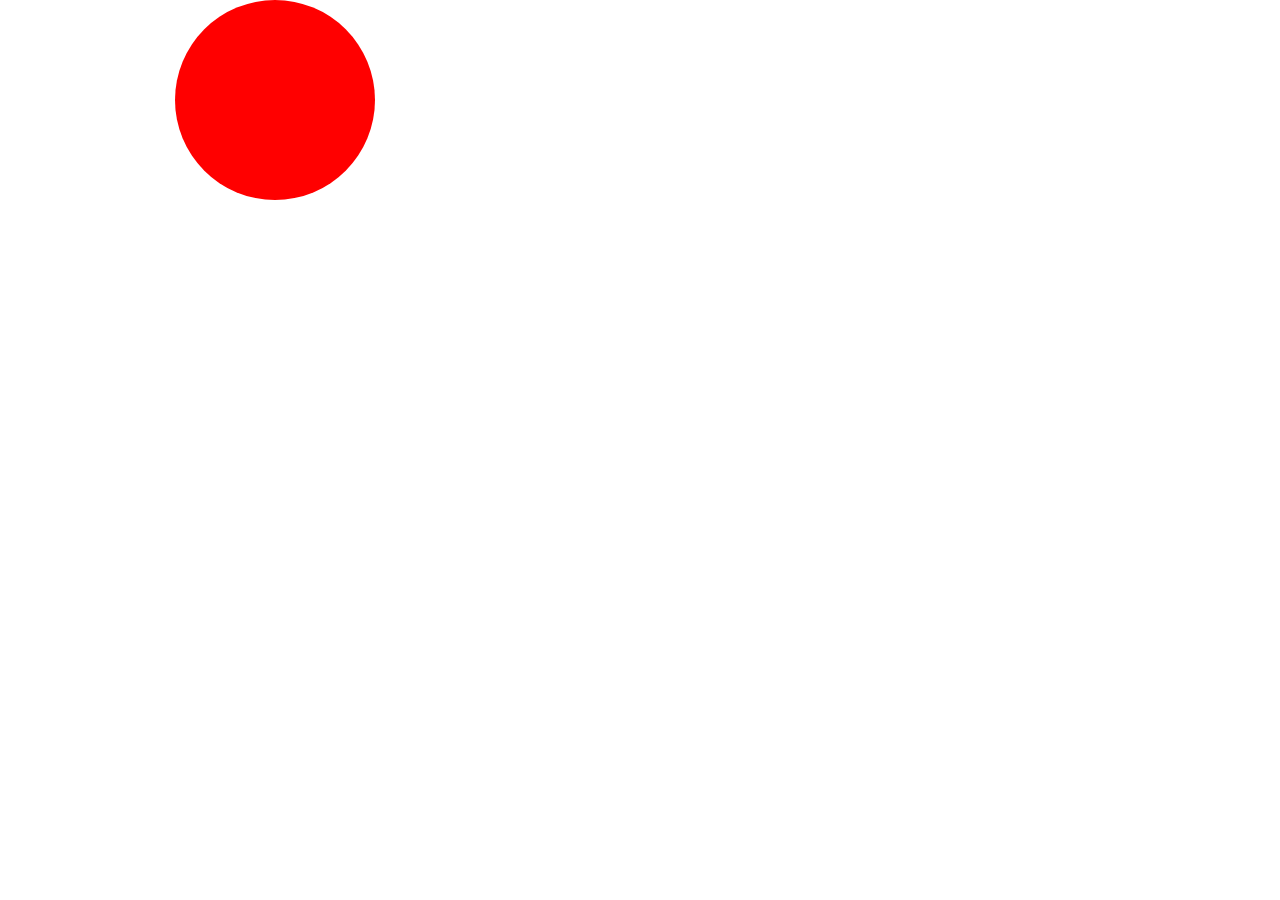
<file: index.html>
<!doctype HTML>
<html>

<head>
    <style>
        * {
            margin: 0;
            padding: 0;
        }
        
        #circle {
            width: 200px;
            height: 200px;
            border-radius: 50%;
            background-color: red;
            position: absolute;
        }

    </style>



</head>

<body>

    <div id="circle"></div>

    <script>
        var myCircle = document.getElementById("circle");

        var newleft = 0;

        setInterval(function() {

            newleft++;
            myCircle.style.left = newleft + "px";

        }, 1);

    </script>

</body>

</html>
</file>
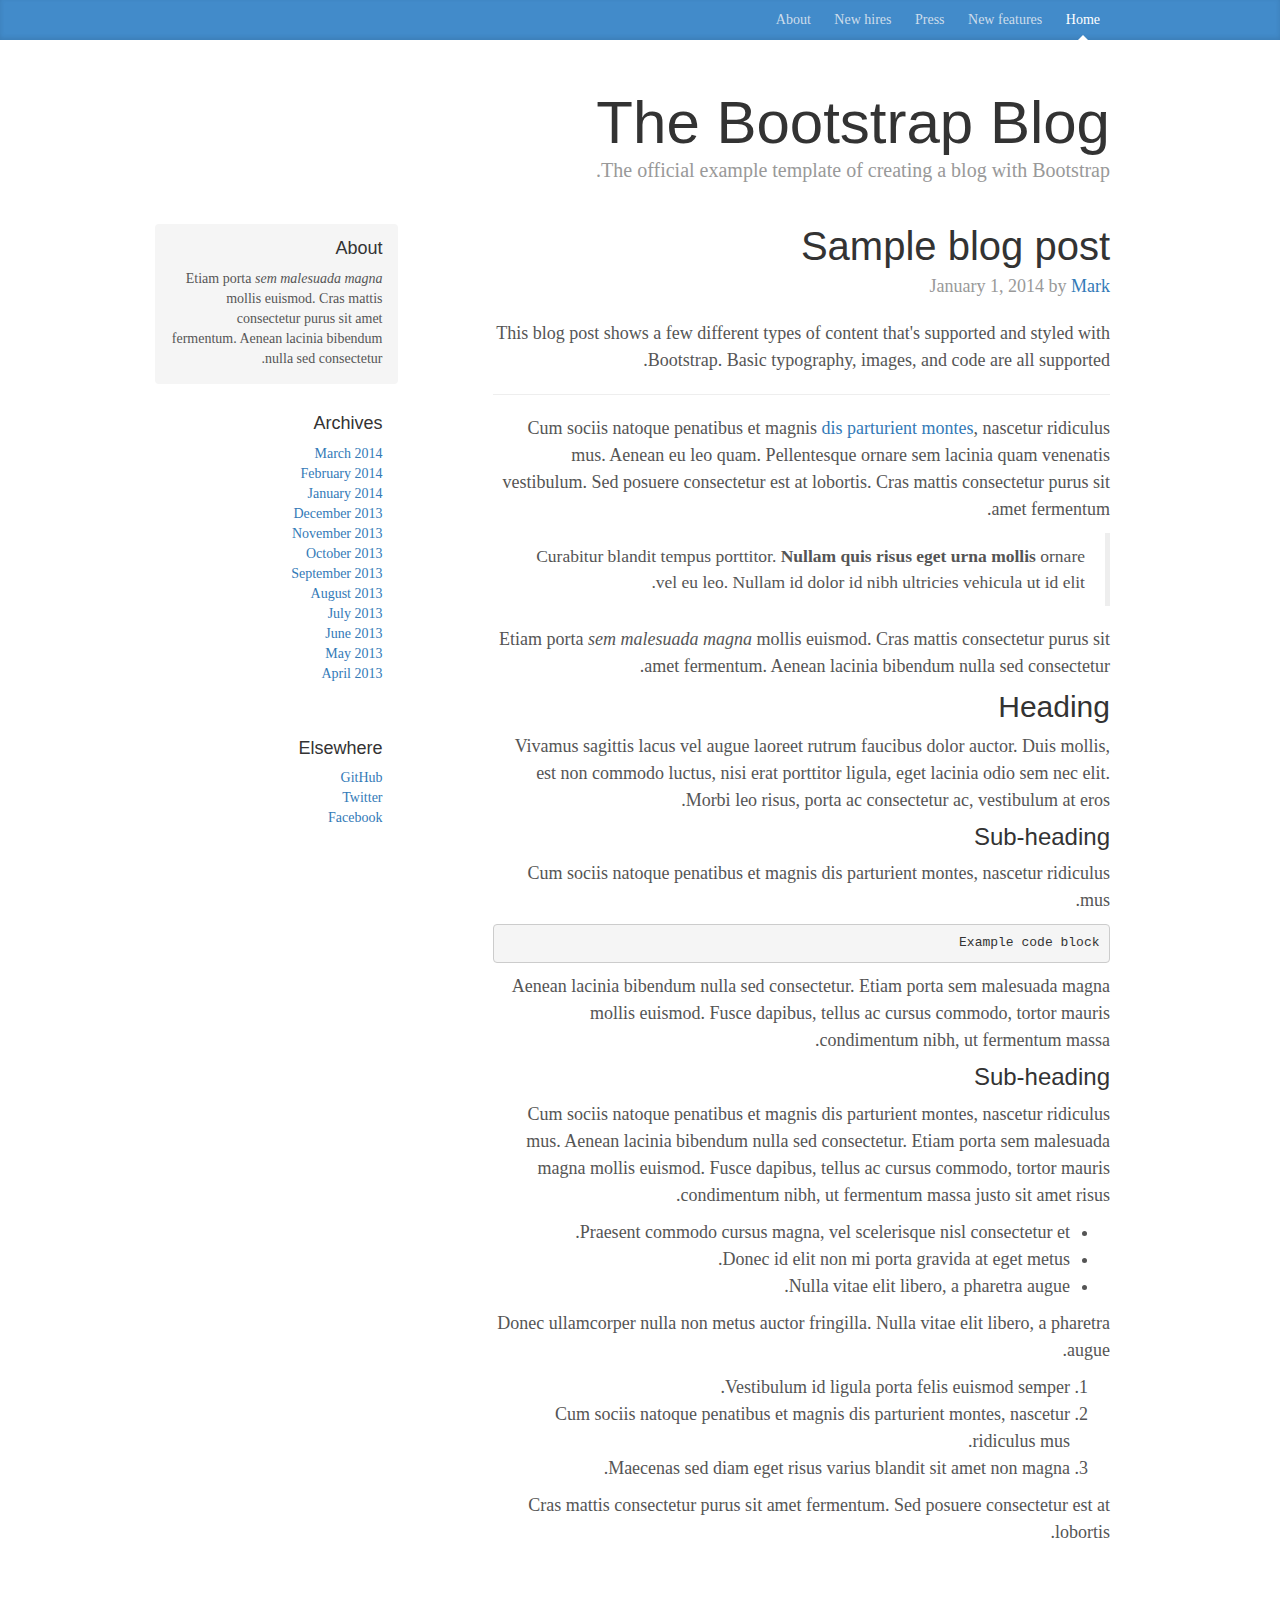
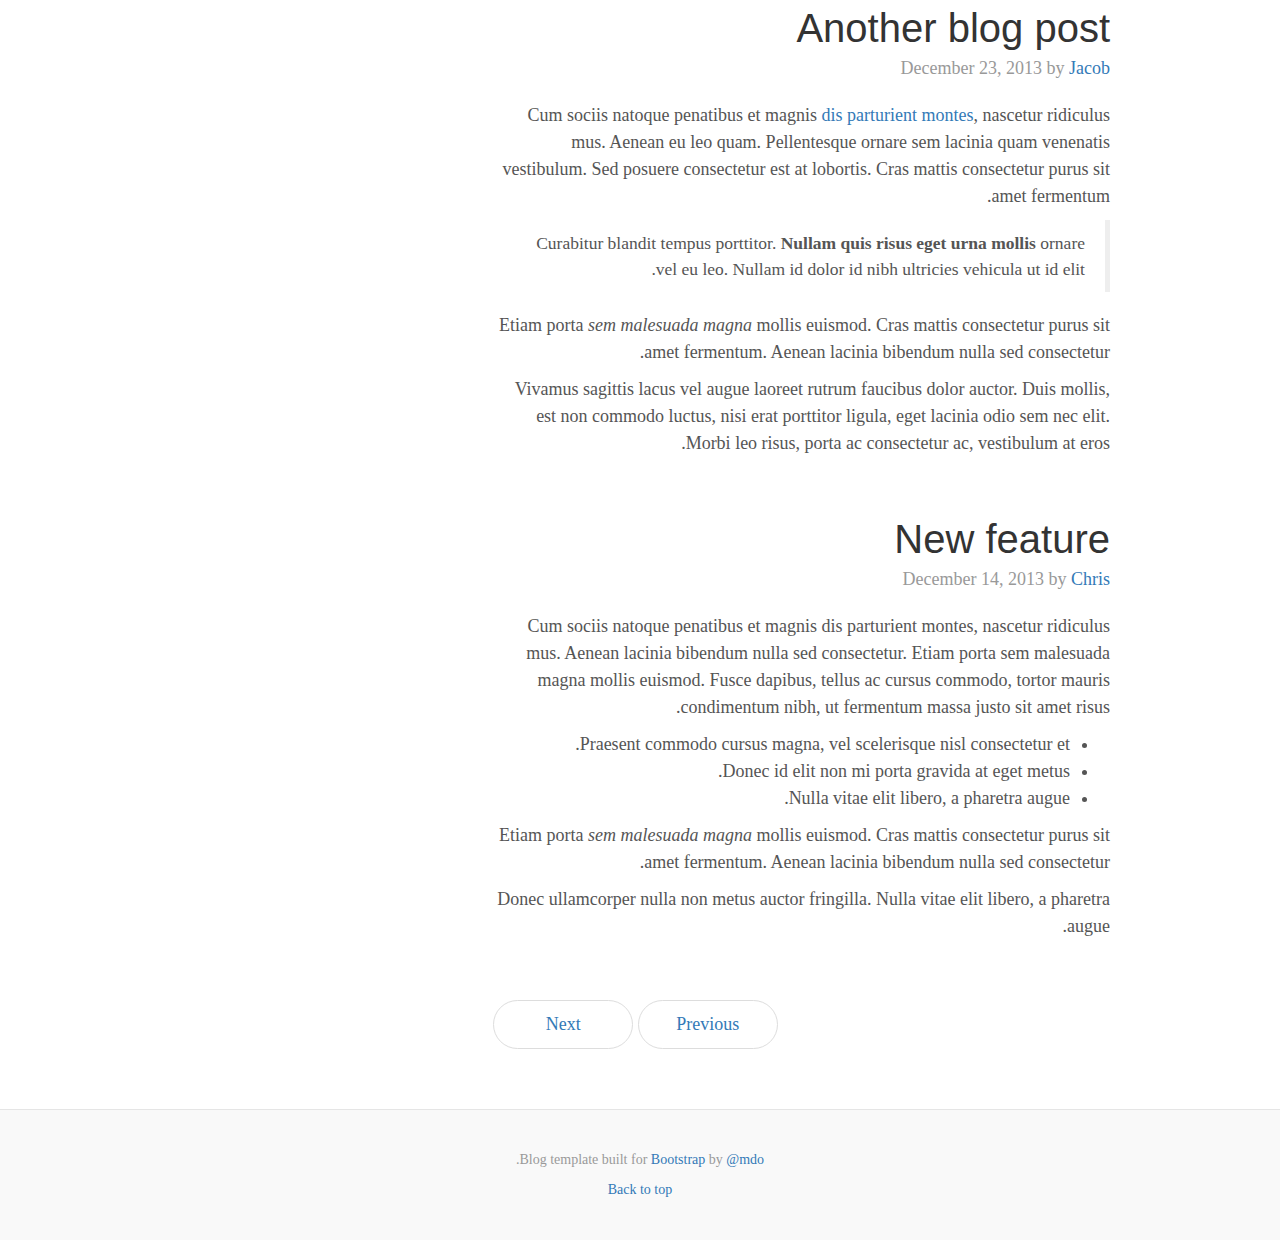
<file: digistyle/bootstrap-rtl-master/examples/originals/examples/blog/index.html>
<!DOCTYPE html>
<html lang="en">
  <head>
    <meta charset="utf-8">
    <meta http-equiv="X-UA-Compatible" content="IE=edge">
    <meta name="viewport" content="width=device-width, initial-scale=1">
    <!-- The above 3 meta tags *must* come first in the head; any other head content must come *after* these tags -->
    <meta name="description" content="">
    <meta name="author" content="">
    <link rel="icon" href="../../favicon.ico">

    <title>Blog Template for Bootstrap</title>

    <!-- Bootstrap core CSS -->
    <link href="../../dist/css/bootstrap.min.css" rel="stylesheet">
    <link href="../../dist/css/bootstrap-rtl.min.css" rel="stylesheet">

    <!-- Custom styles for this template -->
    <link href="blog.css" rel="stylesheet">

    <!-- Just for debugging purposes. Don't actually copy these 2 lines! -->
    <!--[if lt IE 9]><script src="../../assets/js/ie8-responsive-file-warning.js"></script><![endif]-->
    <script src="../../assets/js/ie-emulation-modes-warning.js"></script>

    <!-- HTML5 shim and Respond.js for IE8 support of HTML5 elements and media queries -->
    <!--[if lt IE 9]>
      <script src="https://oss.maxcdn.com/html5shiv/3.7.2/html5shiv.min.js"></script>
      <script src="https://oss.maxcdn.com/respond/1.4.2/respond.min.js"></script>
    <![endif]-->
  </head>

  <body>

    <div class="blog-masthead">
      <div class="container">
        <nav class="blog-nav">
          <a class="blog-nav-item active" href="#">Home</a>
          <a class="blog-nav-item" href="#">New features</a>
          <a class="blog-nav-item" href="#">Press</a>
          <a class="blog-nav-item" href="#">New hires</a>
          <a class="blog-nav-item" href="#">About</a>
        </nav>
      </div>
    </div>

    <div class="container">

      <div class="blog-header">
        <h1 class="blog-title">The Bootstrap Blog</h1>
        <p class="lead blog-description">The official example template of creating a blog with Bootstrap.</p>
      </div>

      <div class="row">

        <div class="col-sm-8 blog-main">

          <div class="blog-post">
            <h2 class="blog-post-title">Sample blog post</h2>
            <p class="blog-post-meta">January 1, 2014 by <a href="#">Mark</a></p>

            <p>This blog post shows a few different types of content that's supported and styled with Bootstrap. Basic typography, images, and code are all supported.</p>
            <hr>
            <p>Cum sociis natoque penatibus et magnis <a href="#">dis parturient montes</a>, nascetur ridiculus mus. Aenean eu leo quam. Pellentesque ornare sem lacinia quam venenatis vestibulum. Sed posuere consectetur est at lobortis. Cras mattis consectetur purus sit amet fermentum.</p>
            <blockquote>
              <p>Curabitur blandit tempus porttitor. <strong>Nullam quis risus eget urna mollis</strong> ornare vel eu leo. Nullam id dolor id nibh ultricies vehicula ut id elit.</p>
            </blockquote>
            <p>Etiam porta <em>sem malesuada magna</em> mollis euismod. Cras mattis consectetur purus sit amet fermentum. Aenean lacinia bibendum nulla sed consectetur.</p>
            <h2>Heading</h2>
            <p>Vivamus sagittis lacus vel augue laoreet rutrum faucibus dolor auctor. Duis mollis, est non commodo luctus, nisi erat porttitor ligula, eget lacinia odio sem nec elit. Morbi leo risus, porta ac consectetur ac, vestibulum at eros.</p>
            <h3>Sub-heading</h3>
            <p>Cum sociis natoque penatibus et magnis dis parturient montes, nascetur ridiculus mus.</p>
            <pre><code>Example code block</code></pre>
            <p>Aenean lacinia bibendum nulla sed consectetur. Etiam porta sem malesuada magna mollis euismod. Fusce dapibus, tellus ac cursus commodo, tortor mauris condimentum nibh, ut fermentum massa.</p>
            <h3>Sub-heading</h3>
            <p>Cum sociis natoque penatibus et magnis dis parturient montes, nascetur ridiculus mus. Aenean lacinia bibendum nulla sed consectetur. Etiam porta sem malesuada magna mollis euismod. Fusce dapibus, tellus ac cursus commodo, tortor mauris condimentum nibh, ut fermentum massa justo sit amet risus.</p>
            <ul>
              <li>Praesent commodo cursus magna, vel scelerisque nisl consectetur et.</li>
              <li>Donec id elit non mi porta gravida at eget metus.</li>
              <li>Nulla vitae elit libero, a pharetra augue.</li>
            </ul>
            <p>Donec ullamcorper nulla non metus auctor fringilla. Nulla vitae elit libero, a pharetra augue.</p>
            <ol>
              <li>Vestibulum id ligula porta felis euismod semper.</li>
              <li>Cum sociis natoque penatibus et magnis dis parturient montes, nascetur ridiculus mus.</li>
              <li>Maecenas sed diam eget risus varius blandit sit amet non magna.</li>
            </ol>
            <p>Cras mattis consectetur purus sit amet fermentum. Sed posuere consectetur est at lobortis.</p>
          </div><!-- /.blog-post -->

          <div class="blog-post">
            <h2 class="blog-post-title">Another blog post</h2>
            <p class="blog-post-meta">December 23, 2013 by <a href="#">Jacob</a></p>

            <p>Cum sociis natoque penatibus et magnis <a href="#">dis parturient montes</a>, nascetur ridiculus mus. Aenean eu leo quam. Pellentesque ornare sem lacinia quam venenatis vestibulum. Sed posuere consectetur est at lobortis. Cras mattis consectetur purus sit amet fermentum.</p>
            <blockquote>
              <p>Curabitur blandit tempus porttitor. <strong>Nullam quis risus eget urna mollis</strong> ornare vel eu leo. Nullam id dolor id nibh ultricies vehicula ut id elit.</p>
            </blockquote>
            <p>Etiam porta <em>sem malesuada magna</em> mollis euismod. Cras mattis consectetur purus sit amet fermentum. Aenean lacinia bibendum nulla sed consectetur.</p>
            <p>Vivamus sagittis lacus vel augue laoreet rutrum faucibus dolor auctor. Duis mollis, est non commodo luctus, nisi erat porttitor ligula, eget lacinia odio sem nec elit. Morbi leo risus, porta ac consectetur ac, vestibulum at eros.</p>
          </div><!-- /.blog-post -->

          <div class="blog-post">
            <h2 class="blog-post-title">New feature</h2>
            <p class="blog-post-meta">December 14, 2013 by <a href="#">Chris</a></p>

            <p>Cum sociis natoque penatibus et magnis dis parturient montes, nascetur ridiculus mus. Aenean lacinia bibendum nulla sed consectetur. Etiam porta sem malesuada magna mollis euismod. Fusce dapibus, tellus ac cursus commodo, tortor mauris condimentum nibh, ut fermentum massa justo sit amet risus.</p>
            <ul>
              <li>Praesent commodo cursus magna, vel scelerisque nisl consectetur et.</li>
              <li>Donec id elit non mi porta gravida at eget metus.</li>
              <li>Nulla vitae elit libero, a pharetra augue.</li>
            </ul>
            <p>Etiam porta <em>sem malesuada magna</em> mollis euismod. Cras mattis consectetur purus sit amet fermentum. Aenean lacinia bibendum nulla sed consectetur.</p>
            <p>Donec ullamcorper nulla non metus auctor fringilla. Nulla vitae elit libero, a pharetra augue.</p>
          </div><!-- /.blog-post -->

          <nav>
            <ul class="pager">
              <li><a href="#">Previous</a></li>
              <li><a href="#">Next</a></li>
            </ul>
          </nav>

        </div><!-- /.blog-main -->

        <div class="col-sm-3 col-sm-offset-1 blog-sidebar">
          <div class="sidebar-module sidebar-module-inset">
            <h4>About</h4>
            <p>Etiam porta <em>sem malesuada magna</em> mollis euismod. Cras mattis consectetur purus sit amet fermentum. Aenean lacinia bibendum nulla sed consectetur.</p>
          </div>
          <div class="sidebar-module">
            <h4>Archives</h4>
            <ol class="list-unstyled">
              <li><a href="#">March 2014</a></li>
              <li><a href="#">February 2014</a></li>
              <li><a href="#">January 2014</a></li>
              <li><a href="#">December 2013</a></li>
              <li><a href="#">November 2013</a></li>
              <li><a href="#">October 2013</a></li>
              <li><a href="#">September 2013</a></li>
              <li><a href="#">August 2013</a></li>
              <li><a href="#">July 2013</a></li>
              <li><a href="#">June 2013</a></li>
              <li><a href="#">May 2013</a></li>
              <li><a href="#">April 2013</a></li>
            </ol>
          </div>
          <div class="sidebar-module">
            <h4>Elsewhere</h4>
            <ol class="list-unstyled">
              <li><a href="#">GitHub</a></li>
              <li><a href="#">Twitter</a></li>
              <li><a href="#">Facebook</a></li>
            </ol>
          </div>
        </div><!-- /.blog-sidebar -->

      </div><!-- /.row -->

    </div><!-- /.container -->

    <footer class="blog-footer">
      <p>Blog template built for <a href="http://getbootstrap.com">Bootstrap</a> by <a href="https://twitter.com/mdo">@mdo</a>.</p>
      <p>
        <a href="#">Back to top</a>
      </p>
    </footer>


    <!-- Bootstrap core JavaScript
    ================================================== -->
    <!-- Placed at the end of the document so the pages load faster -->
    <script src="https://ajax.googleapis.com/ajax/libs/jquery/1.11.2/jquery.min.js"></script>
    <script src="../../dist/js/bootstrap.min.js"></script>
    <!-- IE10 viewport hack for Surface/desktop Windows 8 bug -->
    <script src="../../assets/js/ie10-viewport-bug-workaround.js"></script>
  </body>
</html>
</file>
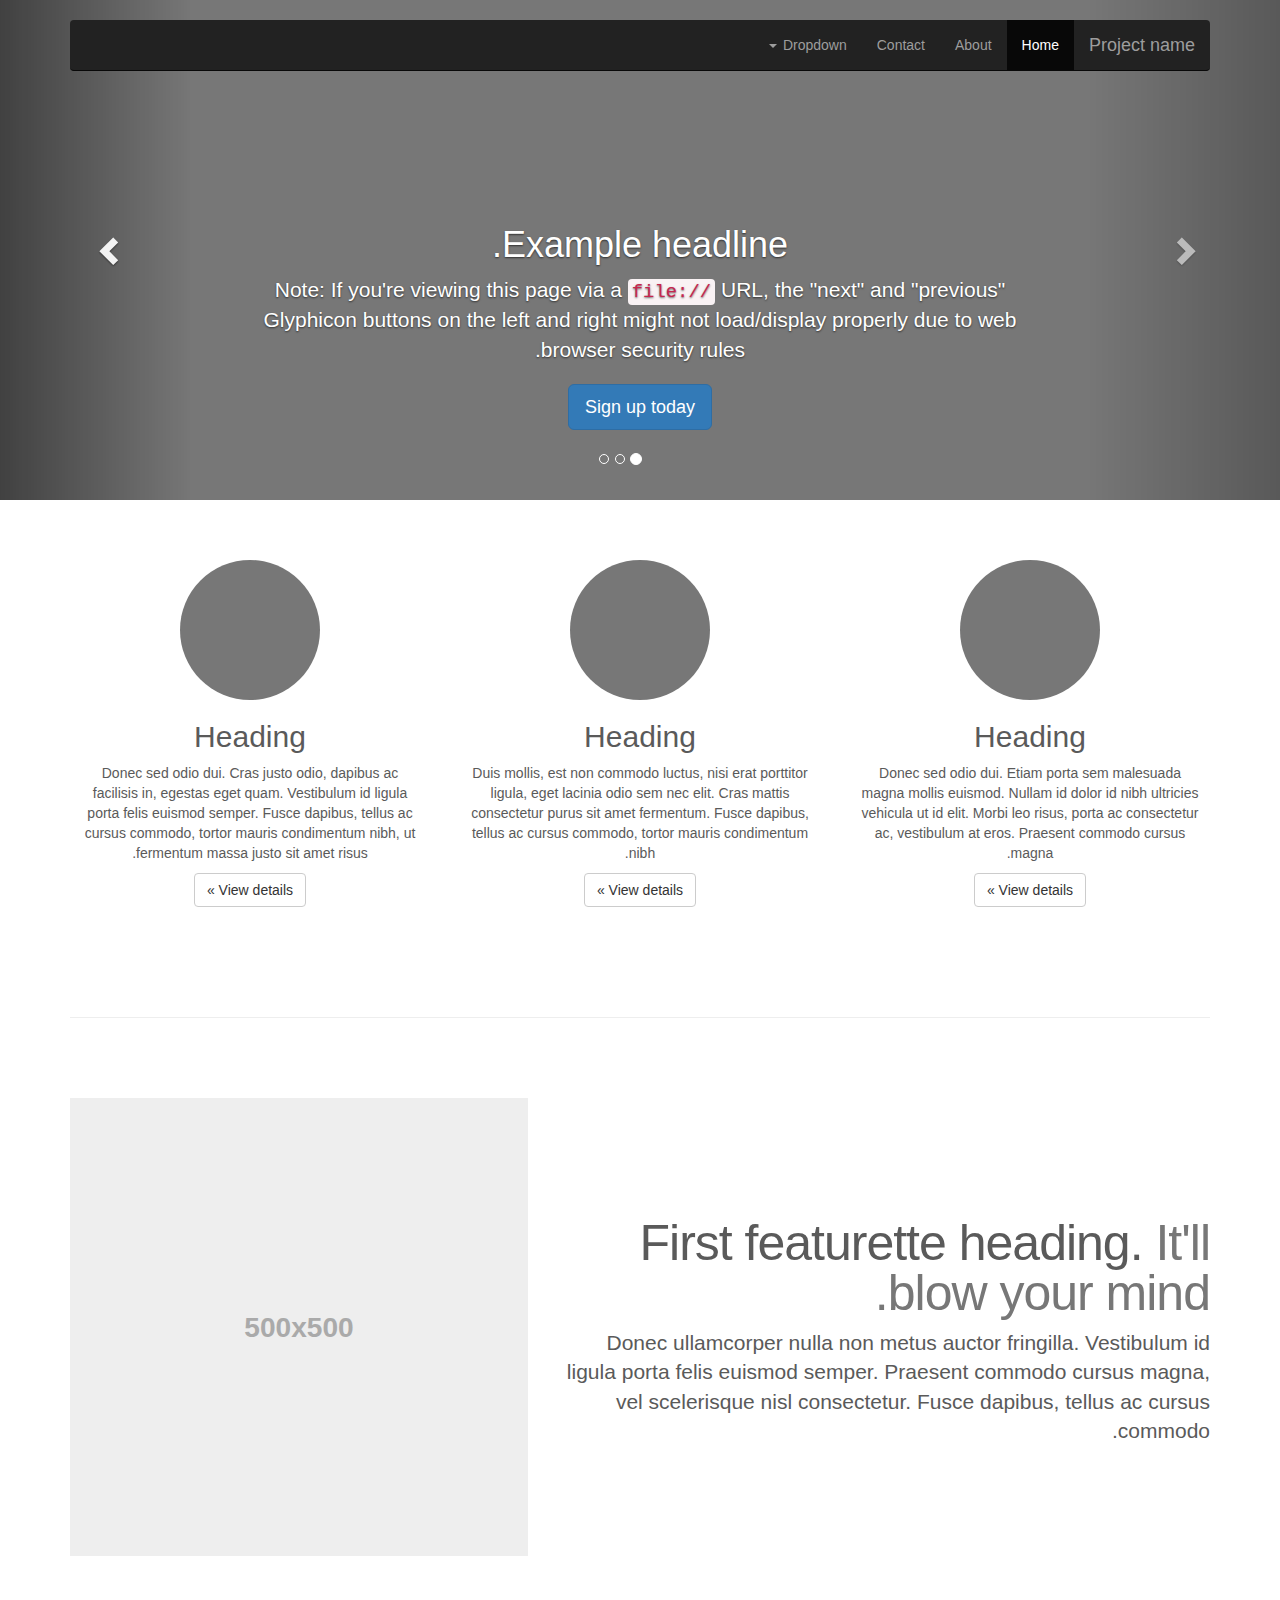
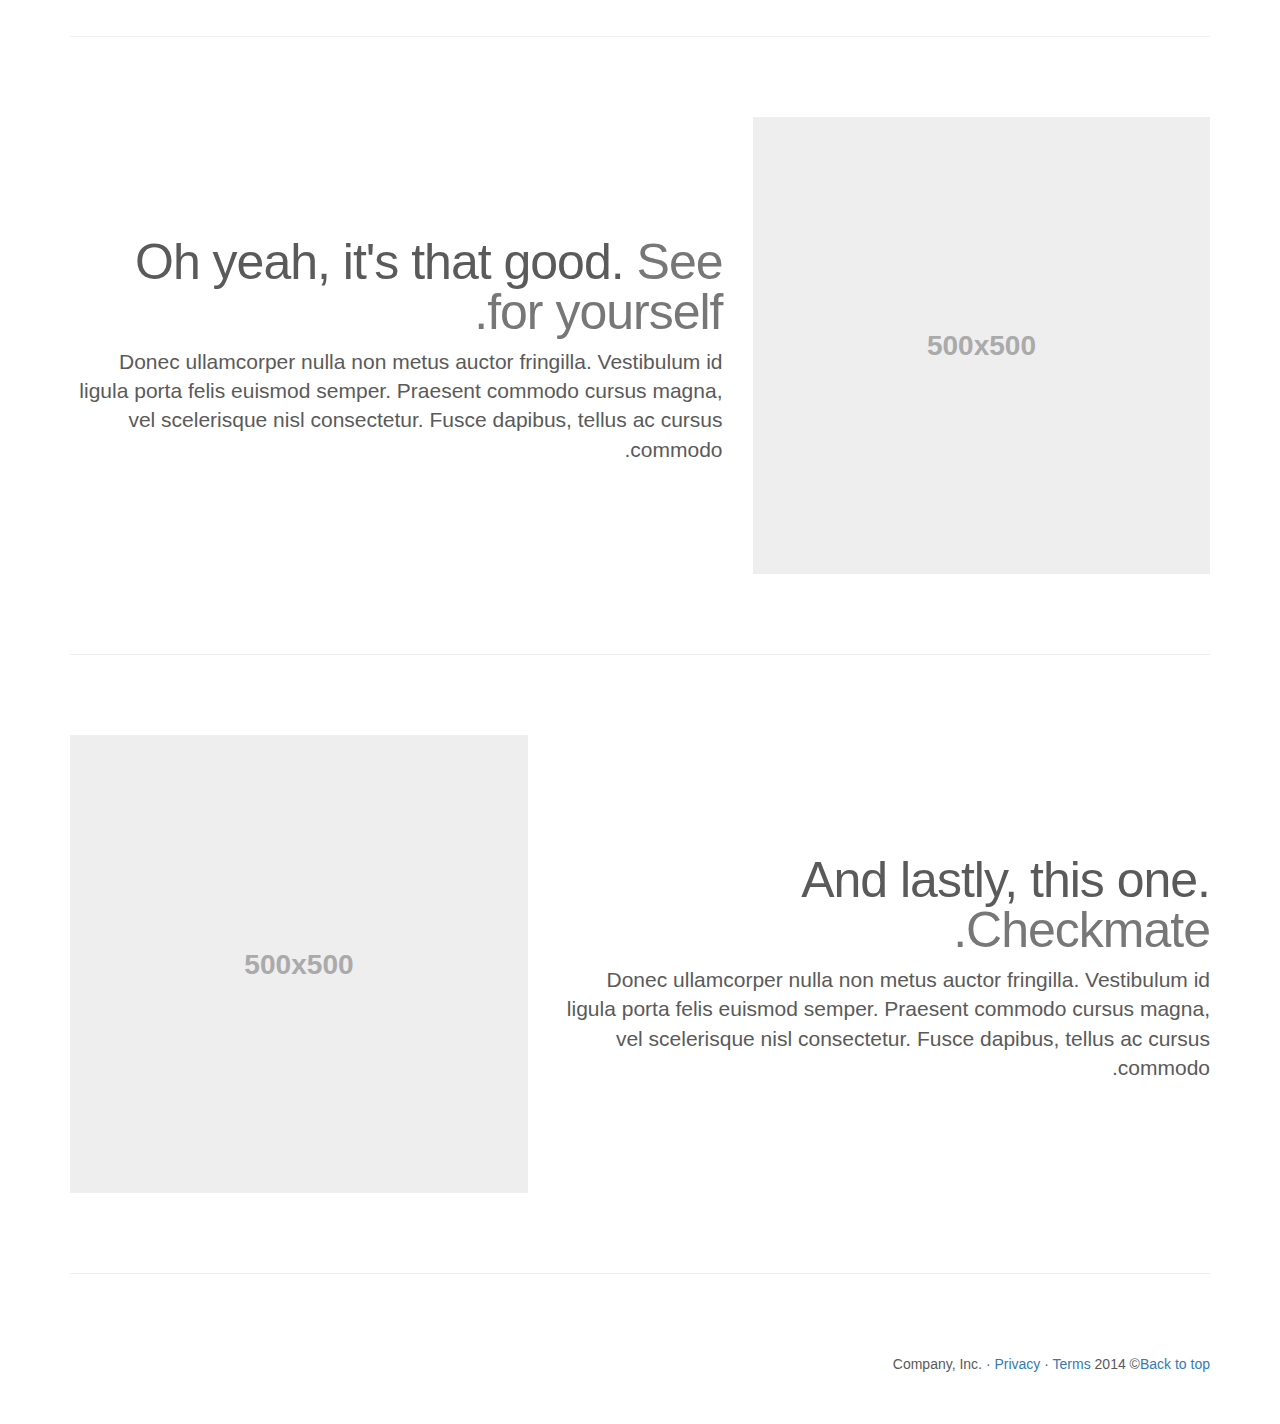
<file: digistyle/bootstrap-rtl-master/examples/originals/examples/carousel/index.html>
<!DOCTYPE html>
<html lang="en">
  <head>
    <meta charset="utf-8">
    <meta http-equiv="X-UA-Compatible" content="IE=edge">
    <meta name="viewport" content="width=device-width, initial-scale=1">
    <!-- The above 3 meta tags *must* come first in the head; any other head content must come *after* these tags -->
    <meta name="description" content="">
    <meta name="author" content="">
    <link rel="icon" href="../../favicon.ico">

    <title>Carousel Template for Bootstrap</title>

    <!-- Bootstrap core CSS -->
    <link href="../../dist/css/bootstrap.min.css" rel="stylesheet">
    <link href="../../dist/css/bootstrap-rtl.min.css" rel="stylesheet">

    <!-- Just for debugging purposes. Don't actually copy these 2 lines! -->
    <!--[if lt IE 9]><script src="../../assets/js/ie8-responsive-file-warning.js"></script><![endif]-->
    <script src="../../assets/js/ie-emulation-modes-warning.js"></script>

    <!-- HTML5 shim and Respond.js for IE8 support of HTML5 elements and media queries -->
    <!--[if lt IE 9]>
      <script src="https://oss.maxcdn.com/html5shiv/3.7.2/html5shiv.min.js"></script>
      <script src="https://oss.maxcdn.com/respond/1.4.2/respond.min.js"></script>
    <![endif]-->

    <!-- Custom styles for this template -->
    <link href="carousel.css" rel="stylesheet">
  </head>
<!-- NAVBAR
================================================== -->
  <body>
    <div class="navbar-wrapper">
      <div class="container">

        <nav class="navbar navbar-inverse navbar-static-top">
          <div class="container">
            <div class="navbar-header">
              <button type="button" class="navbar-toggle collapsed" data-toggle="collapse" data-target="#navbar" aria-expanded="false" aria-controls="navbar">
                <span class="sr-only">Toggle navigation</span>
                <span class="icon-bar"></span>
                <span class="icon-bar"></span>
                <span class="icon-bar"></span>
              </button>
              <a class="navbar-brand" href="#">Project name</a>
            </div>
            <div id="navbar" class="navbar-collapse collapse">
              <ul class="nav navbar-nav">
                <li class="active"><a href="#">Home</a></li>
                <li><a href="#about">About</a></li>
                <li><a href="#contact">Contact</a></li>
                <li class="dropdown">
                  <a href="#" class="dropdown-toggle" data-toggle="dropdown" role="button" aria-expanded="false">Dropdown <span class="caret"></span></a>
                  <ul class="dropdown-menu" role="menu">
                    <li><a href="#">Action</a></li>
                    <li><a href="#">Another action</a></li>
                    <li><a href="#">Something else here</a></li>
                    <li class="divider"></li>
                    <li class="dropdown-header">Nav header</li>
                    <li><a href="#">Separated link</a></li>
                    <li><a href="#">One more separated link</a></li>
                  </ul>
                </li>
              </ul>
            </div>
          </div>
        </nav>

      </div>
    </div>


    <!-- Carousel
    ================================================== -->
    <div id="myCarousel" class="carousel slide" data-ride="carousel">
      <!-- Indicators -->
      <ol class="carousel-indicators">
        <li data-target="#myCarousel" data-slide-to="0" class="active"></li>
        <li data-target="#myCarousel" data-slide-to="1"></li>
        <li data-target="#myCarousel" data-slide-to="2"></li>
      </ol>
      <div class="carousel-inner" role="listbox">
        <div class="item active">
          <img class="first-slide" src="[data-uri]" alt="First slide">
          <div class="container">
            <div class="carousel-caption">
              <h1>Example headline.</h1>
              <p>Note: If you're viewing this page via a <code>file://</code> URL, the "next" and "previous" Glyphicon buttons on the left and right might not load/display properly due to web browser security rules.</p>
              <p><a class="btn btn-lg btn-primary" href="#" role="button">Sign up today</a></p>
            </div>
          </div>
        </div>
        <div class="item">
          <img class="second-slide" src="[data-uri]" alt="Second slide">
          <div class="container">
            <div class="carousel-caption">
              <h1>Another example headline.</h1>
              <p>Cras justo odio, dapibus ac facilisis in, egestas eget quam. Donec id elit non mi porta gravida at eget metus. Nullam id dolor id nibh ultricies vehicula ut id elit.</p>
              <p><a class="btn btn-lg btn-primary" href="#" role="button">Learn more</a></p>
            </div>
          </div>
        </div>
        <div class="item">
          <img class="third-slide" src="[data-uri]" alt="Third slide">
          <div class="container">
            <div class="carousel-caption">
              <h1>One more for good measure.</h1>
              <p>Cras justo odio, dapibus ac facilisis in, egestas eget quam. Donec id elit non mi porta gravida at eget metus. Nullam id dolor id nibh ultricies vehicula ut id elit.</p>
              <p><a class="btn btn-lg btn-primary" href="#" role="button">Browse gallery</a></p>
            </div>
          </div>
        </div>
      </div>
      <a class="left carousel-control" href="#myCarousel" role="button" data-slide="prev">
        <span class="glyphicon glyphicon-chevron-left" aria-hidden="true"></span>
        <span class="sr-only">Previous</span>
      </a>
      <a class="right carousel-control" href="#myCarousel" role="button" data-slide="next">
        <span class="glyphicon glyphicon-chevron-right" aria-hidden="true"></span>
        <span class="sr-only">Next</span>
      </a>
    </div><!-- /.carousel -->


    <!-- Marketing messaging and featurettes
    ================================================== -->
    <!-- Wrap the rest of the page in another container to center all the content. -->

    <div class="container marketing">

      <!-- Three columns of text below the carousel -->
      <div class="row">
        <div class="col-lg-4">
          <img class="img-circle" src="[data-uri]" alt="Generic placeholder image" width="140" height="140">
          <h2>Heading</h2>
          <p>Donec sed odio dui. Etiam porta sem malesuada magna mollis euismod. Nullam id dolor id nibh ultricies vehicula ut id elit. Morbi leo risus, porta ac consectetur ac, vestibulum at eros. Praesent commodo cursus magna.</p>
          <p><a class="btn btn-default" href="#" role="button">View details &raquo;</a></p>
        </div><!-- /.col-lg-4 -->
        <div class="col-lg-4">
          <img class="img-circle" src="[data-uri]" alt="Generic placeholder image" width="140" height="140">
          <h2>Heading</h2>
          <p>Duis mollis, est non commodo luctus, nisi erat porttitor ligula, eget lacinia odio sem nec elit. Cras mattis consectetur purus sit amet fermentum. Fusce dapibus, tellus ac cursus commodo, tortor mauris condimentum nibh.</p>
          <p><a class="btn btn-default" href="#" role="button">View details &raquo;</a></p>
        </div><!-- /.col-lg-4 -->
        <div class="col-lg-4">
          <img class="img-circle" src="[data-uri]" alt="Generic placeholder image" width="140" height="140">
          <h2>Heading</h2>
          <p>Donec sed odio dui. Cras justo odio, dapibus ac facilisis in, egestas eget quam. Vestibulum id ligula porta felis euismod semper. Fusce dapibus, tellus ac cursus commodo, tortor mauris condimentum nibh, ut fermentum massa justo sit amet risus.</p>
          <p><a class="btn btn-default" href="#" role="button">View details &raquo;</a></p>
        </div><!-- /.col-lg-4 -->
      </div><!-- /.row -->


      <!-- START THE FEATURETTES -->

      <hr class="featurette-divider">

      <div class="row featurette">
        <div class="col-md-7">
          <h2 class="featurette-heading">First featurette heading. <span class="text-muted">It'll blow your mind.</span></h2>
          <p class="lead">Donec ullamcorper nulla non metus auctor fringilla. Vestibulum id ligula porta felis euismod semper. Praesent commodo cursus magna, vel scelerisque nisl consectetur. Fusce dapibus, tellus ac cursus commodo.</p>
        </div>
        <div class="col-md-5">
          <img class="featurette-image img-responsive center-block" data-src="holder.js/500x500/auto" alt="Generic placeholder image">
        </div>
      </div>

      <hr class="featurette-divider">

      <div class="row featurette">
        <div class="col-md-7 col-md-push-5">
          <h2 class="featurette-heading">Oh yeah, it's that good. <span class="text-muted">See for yourself.</span></h2>
          <p class="lead">Donec ullamcorper nulla non metus auctor fringilla. Vestibulum id ligula porta felis euismod semper. Praesent commodo cursus magna, vel scelerisque nisl consectetur. Fusce dapibus, tellus ac cursus commodo.</p>
        </div>
        <div class="col-md-5 col-md-pull-7">
          <img class="featurette-image img-responsive center-block" data-src="holder.js/500x500/auto" alt="Generic placeholder image">
        </div>
      </div>

      <hr class="featurette-divider">

      <div class="row featurette">
        <div class="col-md-7">
          <h2 class="featurette-heading">And lastly, this one. <span class="text-muted">Checkmate.</span></h2>
          <p class="lead">Donec ullamcorper nulla non metus auctor fringilla. Vestibulum id ligula porta felis euismod semper. Praesent commodo cursus magna, vel scelerisque nisl consectetur. Fusce dapibus, tellus ac cursus commodo.</p>
        </div>
        <div class="col-md-5">
          <img class="featurette-image img-responsive center-block" data-src="holder.js/500x500/auto" alt="Generic placeholder image">
        </div>
      </div>

      <hr class="featurette-divider">

      <!-- /END THE FEATURETTES -->


      <!-- FOOTER -->
      <footer>
        <p class="pull-right"><a href="#">Back to top</a></p>
        <p>&copy; 2014 Company, Inc. &middot; <a href="#">Privacy</a> &middot; <a href="#">Terms</a></p>
      </footer>

    </div><!-- /.container -->


    <!-- Bootstrap core JavaScript
    ================================================== -->
    <!-- Placed at the end of the document so the pages load faster -->
    <script src="https://ajax.googleapis.com/ajax/libs/jquery/1.11.2/jquery.min.js"></script>
    <script src="../../dist/js/bootstrap.min.js"></script>
    <!-- Just to make our placeholder images work. Don't actually copy the next line! -->
    <script src="../../assets/js/vendor/holder.js"></script>
    <!-- IE10 viewport hack for Surface/desktop Windows 8 bug -->
    <script src="../../assets/js/ie10-viewport-bug-workaround.js"></script>
  </body>
</html>
</file>
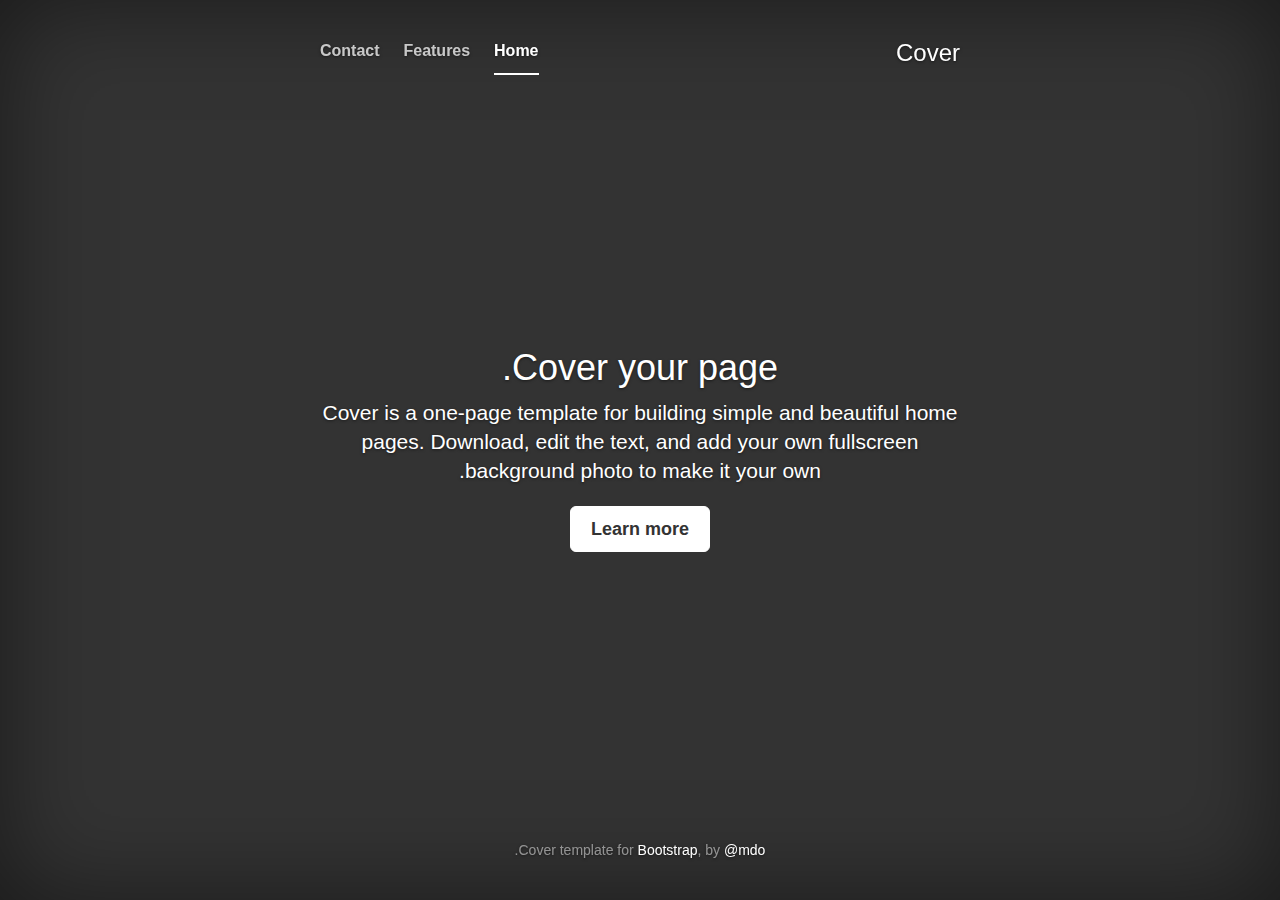
<file: digistyle/bootstrap-rtl-master/examples/originals/examples/cover/index.html>
<!DOCTYPE html>
<html lang="en">
  <head>
    <meta charset="utf-8">
    <meta http-equiv="X-UA-Compatible" content="IE=edge">
    <meta name="viewport" content="width=device-width, initial-scale=1">
    <!-- The above 3 meta tags *must* come first in the head; any other head content must come *after* these tags -->
    <meta name="description" content="">
    <meta name="author" content="">
    <link rel="icon" href="../../favicon.ico">

    <title>Cover Template for Bootstrap</title>

    <!-- Bootstrap core CSS -->
    <link href="../../dist/css/bootstrap.min.css" rel="stylesheet">
    <link href="../../dist/css/bootstrap-rtl.min.css" rel="stylesheet">

    <!-- Custom styles for this template -->
    <link href="cover.css" rel="stylesheet">

    <!-- Just for debugging purposes. Don't actually copy these 2 lines! -->
    <!--[if lt IE 9]><script src="../../assets/js/ie8-responsive-file-warning.js"></script><![endif]-->
    <script src="../../assets/js/ie-emulation-modes-warning.js"></script>

    <!-- HTML5 shim and Respond.js for IE8 support of HTML5 elements and media queries -->
    <!--[if lt IE 9]>
      <script src="https://oss.maxcdn.com/html5shiv/3.7.2/html5shiv.min.js"></script>
      <script src="https://oss.maxcdn.com/respond/1.4.2/respond.min.js"></script>
    <![endif]-->
  </head>

  <body>

    <div class="site-wrapper">

      <div class="site-wrapper-inner">

        <div class="cover-container">

          <div class="masthead clearfix">
            <div class="inner">
              <h3 class="masthead-brand">Cover</h3>
              <nav>
                <ul class="nav masthead-nav">
                  <li class="active"><a href="#">Home</a></li>
                  <li><a href="#">Features</a></li>
                  <li><a href="#">Contact</a></li>
                </ul>
              </nav>
            </div>
          </div>

          <div class="inner cover">
            <h1 class="cover-heading">Cover your page.</h1>
            <p class="lead">Cover is a one-page template for building simple and beautiful home pages. Download, edit the text, and add your own fullscreen background photo to make it your own.</p>
            <p class="lead">
              <a href="#" class="btn btn-lg btn-default">Learn more</a>
            </p>
          </div>

          <div class="mastfoot">
            <div class="inner">
              <p>Cover template for <a href="http://getbootstrap.com">Bootstrap</a>, by <a href="https://twitter.com/mdo">@mdo</a>.</p>
            </div>
          </div>

        </div>

      </div>

    </div>

    <!-- Bootstrap core JavaScript
    ================================================== -->
    <!-- Placed at the end of the document so the pages load faster -->
    <script src="https://ajax.googleapis.com/ajax/libs/jquery/1.11.2/jquery.min.js"></script>
    <script src="../../dist/js/bootstrap.min.js"></script>
    <!-- IE10 viewport hack for Surface/desktop Windows 8 bug -->
    <script src="../../assets/js/ie10-viewport-bug-workaround.js"></script>
  </body>
</html>
</file>
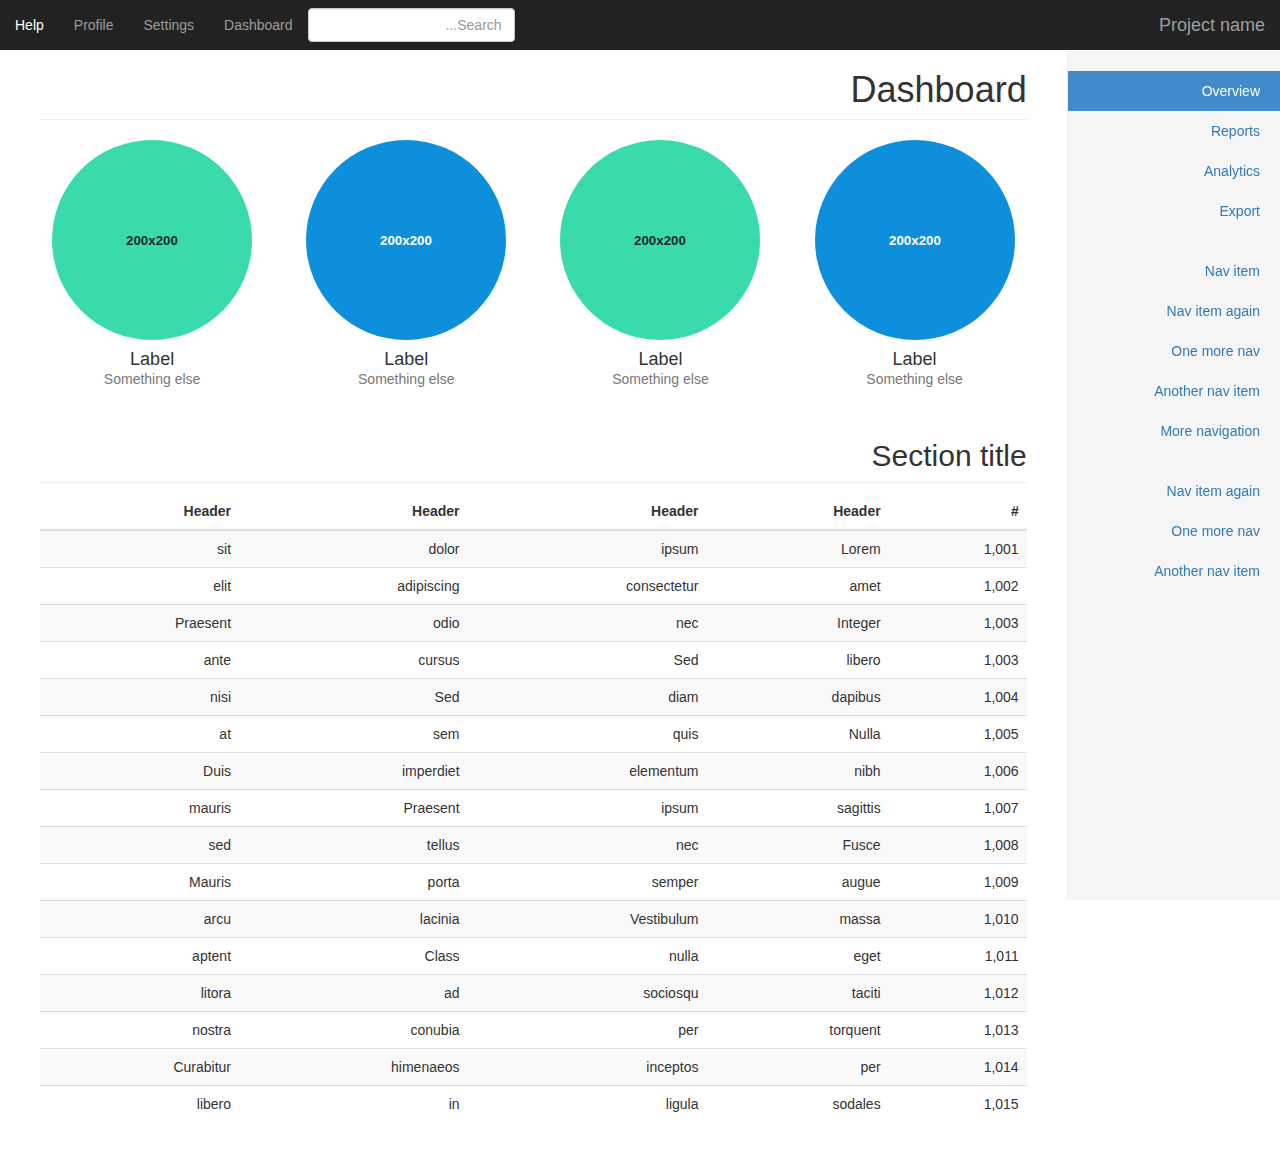
<file: digistyle/bootstrap-rtl-master/examples/originals/examples/dashboard/index.html>
<!DOCTYPE html>
<html lang="en">
  <head>
    <meta charset="utf-8">
    <meta http-equiv="X-UA-Compatible" content="IE=edge">
    <meta name="viewport" content="width=device-width, initial-scale=1">
    <!-- The above 3 meta tags *must* come first in the head; any other head content must come *after* these tags -->
    <meta name="description" content="">
    <meta name="author" content="">
    <link rel="icon" href="../../favicon.ico">

    <title>Dashboard Template for Bootstrap</title>

    <!-- Bootstrap core CSS -->
    <link href="../../dist/css/bootstrap.min.css" rel="stylesheet">
    <link href="../../dist/css/bootstrap-rtl.min.css" rel="stylesheet">

    <!-- Custom styles for this template -->
    <link href="dashboard.css" rel="stylesheet">

    <!-- Just for debugging purposes. Don't actually copy these 2 lines! -->
    <!--[if lt IE 9]><script src="../../assets/js/ie8-responsive-file-warning.js"></script><![endif]-->
    <script src="../../assets/js/ie-emulation-modes-warning.js"></script>

    <!-- HTML5 shim and Respond.js for IE8 support of HTML5 elements and media queries -->
    <!--[if lt IE 9]>
      <script src="https://oss.maxcdn.com/html5shiv/3.7.2/html5shiv.min.js"></script>
      <script src="https://oss.maxcdn.com/respond/1.4.2/respond.min.js"></script>
    <![endif]-->
  </head>

  <body>

    <nav class="navbar navbar-inverse navbar-fixed-top">
      <div class="container-fluid">
        <div class="navbar-header">
          <button type="button" class="navbar-toggle collapsed" data-toggle="collapse" data-target="#navbar" aria-expanded="false" aria-controls="navbar">
            <span class="sr-only">Toggle navigation</span>
            <span class="icon-bar"></span>
            <span class="icon-bar"></span>
            <span class="icon-bar"></span>
          </button>
          <a class="navbar-brand" href="#">Project name</a>
        </div>
        <div id="navbar" class="navbar-collapse collapse">
          <ul class="nav navbar-nav navbar-right flip">
            <li><a href="#">Dashboard</a></li>
            <li><a href="#">Settings</a></li>
            <li><a href="#">Profile</a></li>
            <li><a href="#">Help</a></li>
          </ul>
          <form class="navbar-form navbar-right flip">
            <input type="text" class="form-control" placeholder="Search...">
          </form>
        </div>
      </div>
    </nav>

    <div class="container-fluid">
      <div class="row">
        <div class="col-sm-3 col-md-2 sidebar">
          <ul class="nav nav-sidebar">
            <li class="active"><a href="#">Overview <span class="sr-only">(current)</span></a></li>
            <li><a href="#">Reports</a></li>
            <li><a href="#">Analytics</a></li>
            <li><a href="#">Export</a></li>
          </ul>
          <ul class="nav nav-sidebar">
            <li><a href="">Nav item</a></li>
            <li><a href="">Nav item again</a></li>
            <li><a href="">One more nav</a></li>
            <li><a href="">Another nav item</a></li>
            <li><a href="">More navigation</a></li>
          </ul>
          <ul class="nav nav-sidebar">
            <li><a href="">Nav item again</a></li>
            <li><a href="">One more nav</a></li>
            <li><a href="">Another nav item</a></li>
          </ul>
        </div>
        <div class="col-sm-9 col-sm-offset-3 col-md-10 col-md-offset-2 main">
          <h1 class="page-header">Dashboard</h1>

          <div class="row placeholders">
            <div class="col-xs-6 col-sm-3 placeholder">
              <img data-src="holder.js/200x200/auto/sky" class="img-responsive" alt="Generic placeholder thumbnail">
              <h4>Label</h4>
              <span class="text-muted">Something else</span>
            </div>
            <div class="col-xs-6 col-sm-3 placeholder">
              <img data-src="holder.js/200x200/auto/vine" class="img-responsive" alt="Generic placeholder thumbnail">
              <h4>Label</h4>
              <span class="text-muted">Something else</span>
            </div>
            <div class="col-xs-6 col-sm-3 placeholder">
              <img data-src="holder.js/200x200/auto/sky" class="img-responsive" alt="Generic placeholder thumbnail">
              <h4>Label</h4>
              <span class="text-muted">Something else</span>
            </div>
            <div class="col-xs-6 col-sm-3 placeholder">
              <img data-src="holder.js/200x200/auto/vine" class="img-responsive" alt="Generic placeholder thumbnail">
              <h4>Label</h4>
              <span class="text-muted">Something else</span>
            </div>
          </div>

          <h2 class="sub-header">Section title</h2>
          <div class="table-responsive">
            <table class="table table-striped">
              <thead>
                <tr>
                  <th>#</th>
                  <th>Header</th>
                  <th>Header</th>
                  <th>Header</th>
                  <th>Header</th>
                </tr>
              </thead>
              <tbody>
                <tr>
                  <td>1,001</td>
                  <td>Lorem</td>
                  <td>ipsum</td>
                  <td>dolor</td>
                  <td>sit</td>
                </tr>
                <tr>
                  <td>1,002</td>
                  <td>amet</td>
                  <td>consectetur</td>
                  <td>adipiscing</td>
                  <td>elit</td>
                </tr>
                <tr>
                  <td>1,003</td>
                  <td>Integer</td>
                  <td>nec</td>
                  <td>odio</td>
                  <td>Praesent</td>
                </tr>
                <tr>
                  <td>1,003</td>
                  <td>libero</td>
                  <td>Sed</td>
                  <td>cursus</td>
                  <td>ante</td>
                </tr>
                <tr>
                  <td>1,004</td>
                  <td>dapibus</td>
                  <td>diam</td>
                  <td>Sed</td>
                  <td>nisi</td>
                </tr>
                <tr>
                  <td>1,005</td>
                  <td>Nulla</td>
                  <td>quis</td>
                  <td>sem</td>
                  <td>at</td>
                </tr>
                <tr>
                  <td>1,006</td>
                  <td>nibh</td>
                  <td>elementum</td>
                  <td>imperdiet</td>
                  <td>Duis</td>
                </tr>
                <tr>
                  <td>1,007</td>
                  <td>sagittis</td>
                  <td>ipsum</td>
                  <td>Praesent</td>
                  <td>mauris</td>
                </tr>
                <tr>
                  <td>1,008</td>
                  <td>Fusce</td>
                  <td>nec</td>
                  <td>tellus</td>
                  <td>sed</td>
                </tr>
                <tr>
                  <td>1,009</td>
                  <td>augue</td>
                  <td>semper</td>
                  <td>porta</td>
                  <td>Mauris</td>
                </tr>
                <tr>
                  <td>1,010</td>
                  <td>massa</td>
                  <td>Vestibulum</td>
                  <td>lacinia</td>
                  <td>arcu</td>
                </tr>
                <tr>
                  <td>1,011</td>
                  <td>eget</td>
                  <td>nulla</td>
                  <td>Class</td>
                  <td>aptent</td>
                </tr>
                <tr>
                  <td>1,012</td>
                  <td>taciti</td>
                  <td>sociosqu</td>
                  <td>ad</td>
                  <td>litora</td>
                </tr>
                <tr>
                  <td>1,013</td>
                  <td>torquent</td>
                  <td>per</td>
                  <td>conubia</td>
                  <td>nostra</td>
                </tr>
                <tr>
                  <td>1,014</td>
                  <td>per</td>
                  <td>inceptos</td>
                  <td>himenaeos</td>
                  <td>Curabitur</td>
                </tr>
                <tr>
                  <td>1,015</td>
                  <td>sodales</td>
                  <td>ligula</td>
                  <td>in</td>
                  <td>libero</td>
                </tr>
              </tbody>
            </table>
          </div>
        </div>
      </div>
    </div>

    <!-- Bootstrap core JavaScript
    ================================================== -->
    <!-- Placed at the end of the document so the pages load faster -->
    <script src="https://ajax.googleapis.com/ajax/libs/jquery/1.11.2/jquery.min.js"></script>
    <script src="../../dist/js/bootstrap.min.js"></script>
    <!-- Just to make our placeholder images work. Don't actually copy the next line! -->
    <script src="../../assets/js/vendor/holder.js"></script>
    <!-- IE10 viewport hack for Surface/desktop Windows 8 bug -->
    <script src="../../assets/js/ie10-viewport-bug-workaround.js"></script>
  </body>
</html>
</file>
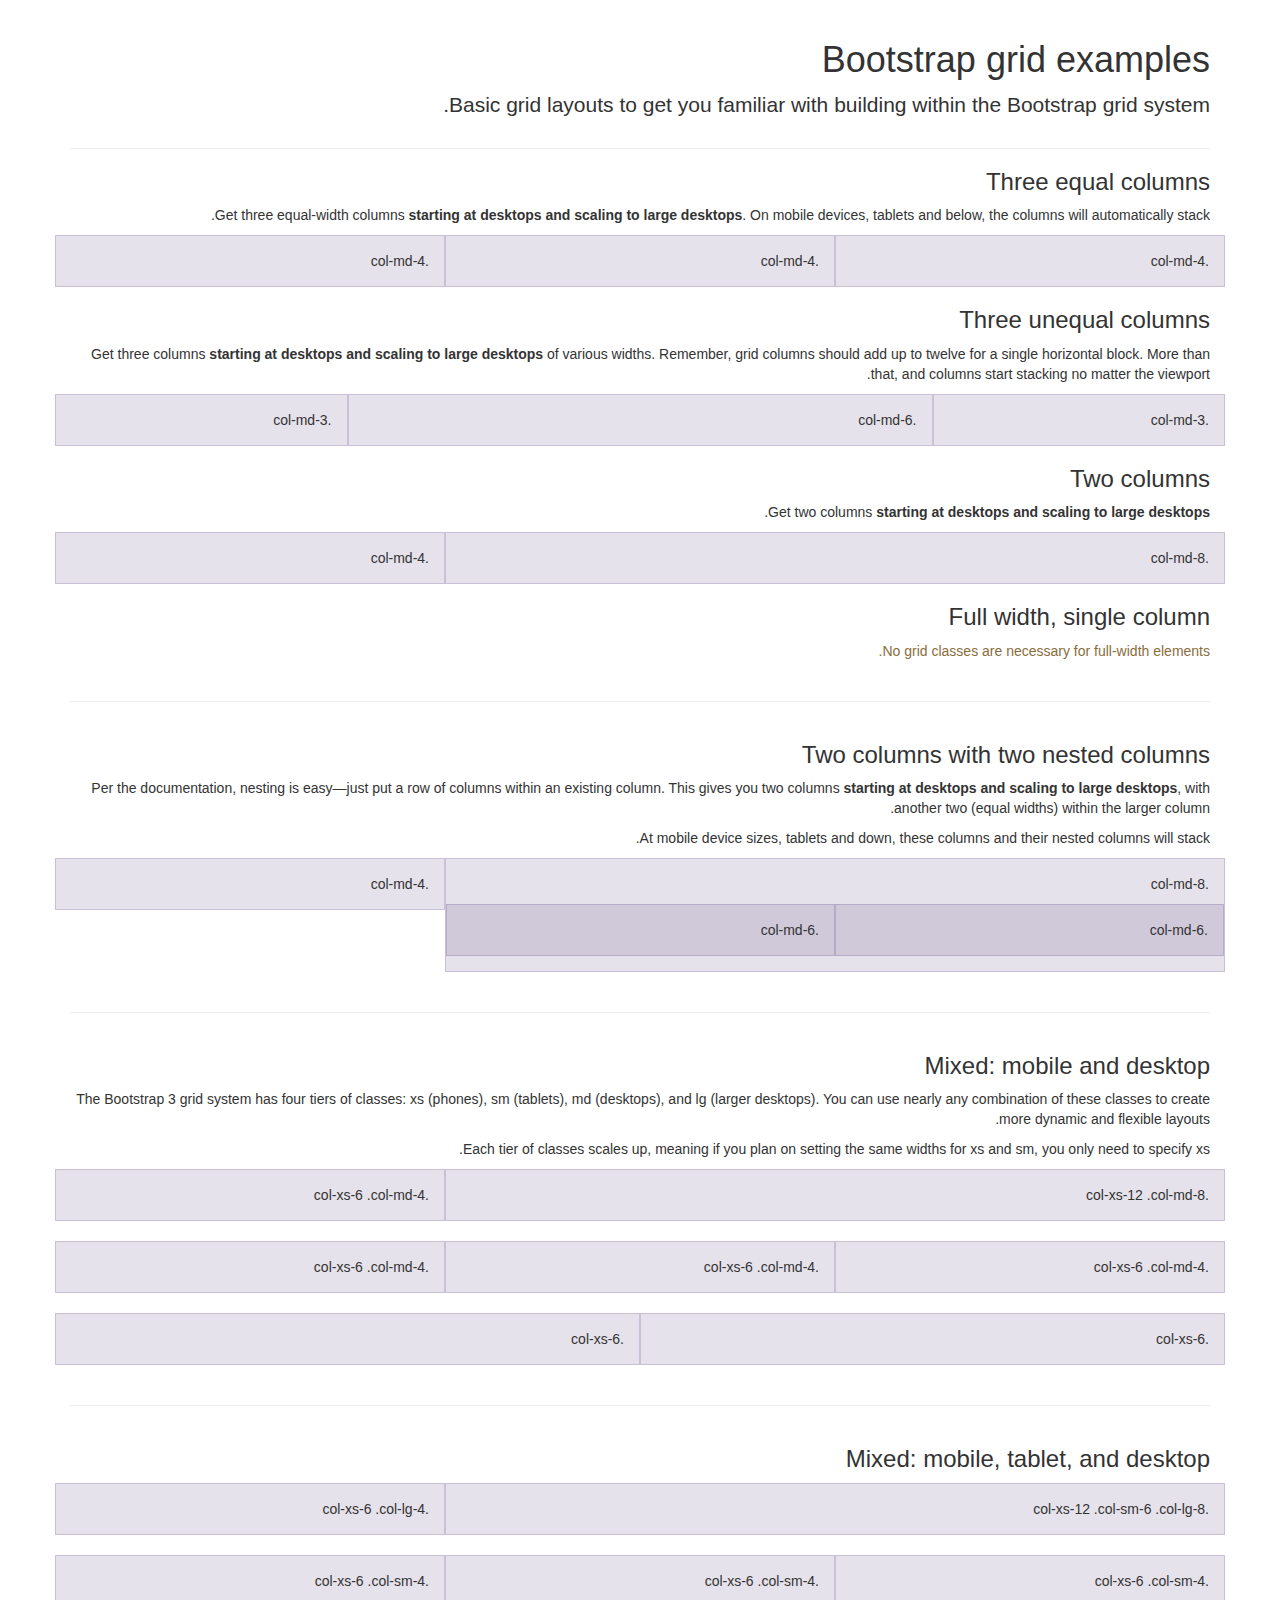
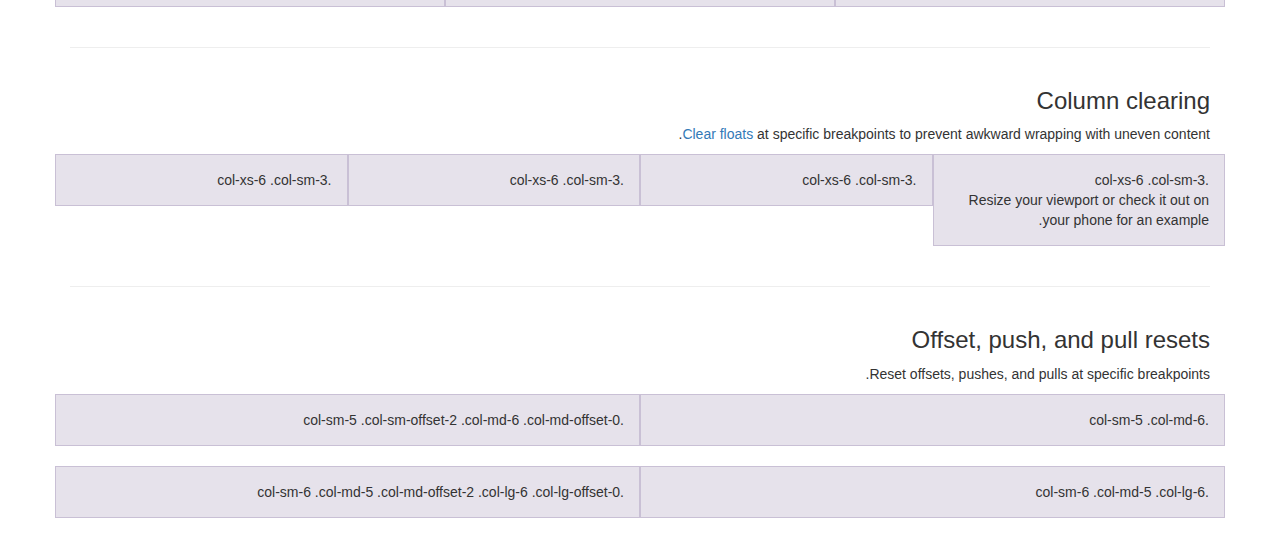
<file: digistyle/bootstrap-rtl-master/examples/originals/examples/grid/index.html>
<!DOCTYPE html>
<html lang="en">
  <head>
    <meta charset="utf-8">
    <meta http-equiv="X-UA-Compatible" content="IE=edge">
    <meta name="viewport" content="width=device-width, initial-scale=1">
    <!-- The above 3 meta tags *must* come first in the head; any other head content must come *after* these tags -->
    <meta name="description" content="">
    <meta name="author" content="">
    <link rel="icon" href="../../favicon.ico">

    <title>Grid Template for Bootstrap</title>

    <!-- Bootstrap core CSS -->
    <link href="../../dist/css/bootstrap.min.css" rel="stylesheet">
    <link href="../../dist/css/bootstrap-rtl.min.css" rel="stylesheet">

    <!-- Custom styles for this template -->
    <link href="grid.css" rel="stylesheet">

    <!-- Just for debugging purposes. Don't actually copy these 2 lines! -->
    <!--[if lt IE 9]><script src="../../assets/js/ie8-responsive-file-warning.js"></script><![endif]-->
    <script src="../../assets/js/ie-emulation-modes-warning.js"></script>

    <!-- HTML5 shim and Respond.js for IE8 support of HTML5 elements and media queries -->
    <!--[if lt IE 9]>
      <script src="https://oss.maxcdn.com/html5shiv/3.7.2/html5shiv.min.js"></script>
      <script src="https://oss.maxcdn.com/respond/1.4.2/respond.min.js"></script>
    <![endif]-->
  </head>

  <body>
    <div class="container">

      <div class="page-header">
        <h1>Bootstrap grid examples</h1>
        <p class="lead">Basic grid layouts to get you familiar with building within the Bootstrap grid system.</p>
      </div>

      <h3>Three equal columns</h3>
      <p>Get three equal-width columns <strong>starting at desktops and scaling to large desktops</strong>. On mobile devices, tablets and below, the columns will automatically stack.</p>
      <div class="row">
        <div class="col-md-4">.col-md-4</div>
        <div class="col-md-4">.col-md-4</div>
        <div class="col-md-4">.col-md-4</div>
      </div>

      <h3>Three unequal columns</h3>
      <p>Get three columns <strong>starting at desktops and scaling to large desktops</strong> of various widths. Remember, grid columns should add up to twelve for a single horizontal block. More than that, and columns start stacking no matter the viewport.</p>
      <div class="row">
        <div class="col-md-3">.col-md-3</div>
        <div class="col-md-6">.col-md-6</div>
        <div class="col-md-3">.col-md-3</div>
      </div>

      <h3>Two columns</h3>
      <p>Get two columns <strong>starting at desktops and scaling to large desktops</strong>.</p>
      <div class="row">
        <div class="col-md-8">.col-md-8</div>
        <div class="col-md-4">.col-md-4</div>
      </div>

      <h3>Full width, single column</h3>
      <p class="text-warning">No grid classes are necessary for full-width elements.</p>

      <hr>

      <h3>Two columns with two nested columns</h3>
      <p>Per the documentation, nesting is easy—just put a row of columns within an existing column. This gives you two columns <strong>starting at desktops and scaling to large desktops</strong>, with another two (equal widths) within the larger column.</p>
      <p>At mobile device sizes, tablets and down, these columns and their nested columns will stack.</p>
      <div class="row">
        <div class="col-md-8">
          .col-md-8
          <div class="row">
            <div class="col-md-6">.col-md-6</div>
            <div class="col-md-6">.col-md-6</div>
          </div>
        </div>
        <div class="col-md-4">.col-md-4</div>
      </div>

      <hr>

      <h3>Mixed: mobile and desktop</h3>
      <p>The Bootstrap 3 grid system has four tiers of classes: xs (phones), sm (tablets), md (desktops), and lg (larger desktops). You can use nearly any combination of these classes to create more dynamic and flexible layouts.</p>
      <p>Each tier of classes scales up, meaning if you plan on setting the same widths for xs and sm, you only need to specify xs.</p>
      <div class="row">
        <div class="col-xs-12 col-md-8">.col-xs-12 .col-md-8</div>
        <div class="col-xs-6 col-md-4">.col-xs-6 .col-md-4</div>
      </div>
      <div class="row">
        <div class="col-xs-6 col-md-4">.col-xs-6 .col-md-4</div>
        <div class="col-xs-6 col-md-4">.col-xs-6 .col-md-4</div>
        <div class="col-xs-6 col-md-4">.col-xs-6 .col-md-4</div>
      </div>
      <div class="row">
        <div class="col-xs-6">.col-xs-6</div>
        <div class="col-xs-6">.col-xs-6</div>
      </div>

      <hr>

      <h3>Mixed: mobile, tablet, and desktop</h3>
      <p></p>
      <div class="row">
        <div class="col-xs-12 col-sm-6 col-lg-8">.col-xs-12 .col-sm-6 .col-lg-8</div>
        <div class="col-xs-6 col-lg-4">.col-xs-6 .col-lg-4</div>
      </div>
      <div class="row">
        <div class="col-xs-6 col-sm-4">.col-xs-6 .col-sm-4</div>
        <div class="col-xs-6 col-sm-4">.col-xs-6 .col-sm-4</div>
        <div class="col-xs-6 col-sm-4">.col-xs-6 .col-sm-4</div>
      </div>

      <hr>

      <h3>Column clearing</h3>
      <p><a href="http://getbootstrap.com/css/#grid-responsive-resets">Clear floats</a> at specific breakpoints to prevent awkward wrapping with uneven content.</p>
      <div class="row">
        <div class="col-xs-6 col-sm-3">
          .col-xs-6 .col-sm-3
          <br>
          Resize your viewport or check it out on your phone for an example.
        </div>
        <div class="col-xs-6 col-sm-3">.col-xs-6 .col-sm-3</div>

        <!-- Add the extra clearfix for only the required viewport -->
        <div class="clearfix visible-xs"></div>

        <div class="col-xs-6 col-sm-3">.col-xs-6 .col-sm-3</div>
        <div class="col-xs-6 col-sm-3">.col-xs-6 .col-sm-3</div>
      </div>

      <hr>

      <h3>Offset, push, and pull resets</h3>
      <p>Reset offsets, pushes, and pulls at specific breakpoints.</p>
      <div class="row">
        <div class="col-sm-5 col-md-6">.col-sm-5 .col-md-6</div>
        <div class="col-sm-5 col-sm-offset-2 col-md-6 col-md-offset-0">.col-sm-5 .col-sm-offset-2 .col-md-6 .col-md-offset-0</div>
      </div>
      <div class="row">
        <div class="col-sm-6 col-md-5 col-lg-6">.col-sm-6 .col-md-5 .col-lg-6</div>
        <div class="col-sm-6 col-md-5 col-md-offset-2 col-lg-6 col-lg-offset-0">.col-sm-6 .col-md-5 .col-md-offset-2 .col-lg-6 .col-lg-offset-0</div>
      </div>


    </div> <!-- /container -->


    <!-- IE10 viewport hack for Surface/desktop Windows 8 bug -->
    <script src="../../assets/js/ie10-viewport-bug-workaround.js"></script>
  </body>
</html>
</file>
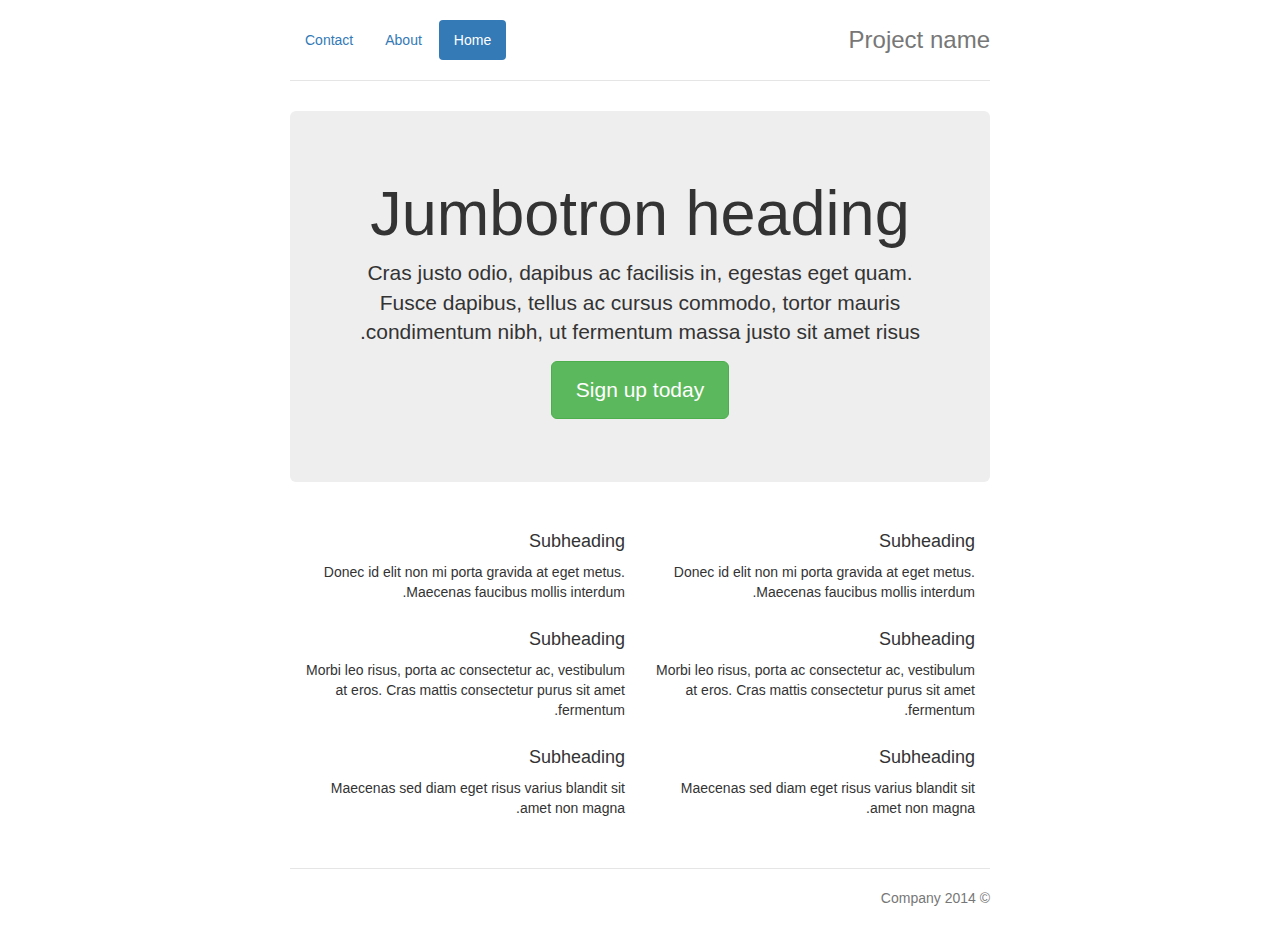
<file: digistyle/bootstrap-rtl-master/examples/originals/examples/jumbotron-narrow/index.html>
<!DOCTYPE html>
<html lang="en">
  <head>
    <meta charset="utf-8">
    <meta http-equiv="X-UA-Compatible" content="IE=edge">
    <meta name="viewport" content="width=device-width, initial-scale=1">
    <!-- The above 3 meta tags *must* come first in the head; any other head content must come *after* these tags -->
    <meta name="description" content="">
    <meta name="author" content="">
    <link rel="icon" href="../../favicon.ico">

    <title>Narrow Jumbotron Template for Bootstrap</title>

    <!-- Bootstrap core CSS -->
    <link href="../../dist/css/bootstrap.min.css" rel="stylesheet">
    <link href="../../dist/css/bootstrap-rtl.min.css" rel="stylesheet">

    <!-- Custom styles for this template -->
    <link href="jumbotron-narrow.css" rel="stylesheet">

    <!-- Just for debugging purposes. Don't actually copy these 2 lines! -->
    <!--[if lt IE 9]><script src="../../assets/js/ie8-responsive-file-warning.js"></script><![endif]-->
    <script src="../../assets/js/ie-emulation-modes-warning.js"></script>

    <!-- HTML5 shim and Respond.js for IE8 support of HTML5 elements and media queries -->
    <!--[if lt IE 9]>
      <script src="https://oss.maxcdn.com/html5shiv/3.7.2/html5shiv.min.js"></script>
      <script src="https://oss.maxcdn.com/respond/1.4.2/respond.min.js"></script>
    <![endif]-->
  </head>

  <body>

    <div class="container">
      <div class="header clearfix">
        <nav>
          <ul class="nav nav-pills pull-right flip">
            <li role="presentation" class="active"><a href="#">Home</a></li>
            <li role="presentation"><a href="#">About</a></li>
            <li role="presentation"><a href="#">Contact</a></li>
          </ul>
        </nav>
        <h3 class="text-muted">Project name</h3>
      </div>

      <div class="jumbotron">
        <h1>Jumbotron heading</h1>
        <p class="lead">Cras justo odio, dapibus ac facilisis in, egestas eget quam. Fusce dapibus, tellus ac cursus commodo, tortor mauris condimentum nibh, ut fermentum massa justo sit amet risus.</p>
        <p><a class="btn btn-lg btn-success" href="#" role="button">Sign up today</a></p>
      </div>

      <div class="row marketing">
        <div class="col-lg-6">
          <h4>Subheading</h4>
          <p>Donec id elit non mi porta gravida at eget metus. Maecenas faucibus mollis interdum.</p>

          <h4>Subheading</h4>
          <p>Morbi leo risus, porta ac consectetur ac, vestibulum at eros. Cras mattis consectetur purus sit amet fermentum.</p>

          <h4>Subheading</h4>
          <p>Maecenas sed diam eget risus varius blandit sit amet non magna.</p>
        </div>

        <div class="col-lg-6">
          <h4>Subheading</h4>
          <p>Donec id elit non mi porta gravida at eget metus. Maecenas faucibus mollis interdum.</p>

          <h4>Subheading</h4>
          <p>Morbi leo risus, porta ac consectetur ac, vestibulum at eros. Cras mattis consectetur purus sit amet fermentum.</p>

          <h4>Subheading</h4>
          <p>Maecenas sed diam eget risus varius blandit sit amet non magna.</p>
        </div>
      </div>

      <footer class="footer">
        <p>&copy; Company 2014</p>
      </footer>

    </div> <!-- /container -->


    <!-- IE10 viewport hack for Surface/desktop Windows 8 bug -->
    <script src="../../assets/js/ie10-viewport-bug-workaround.js"></script>
  </body>
</html>
</file>
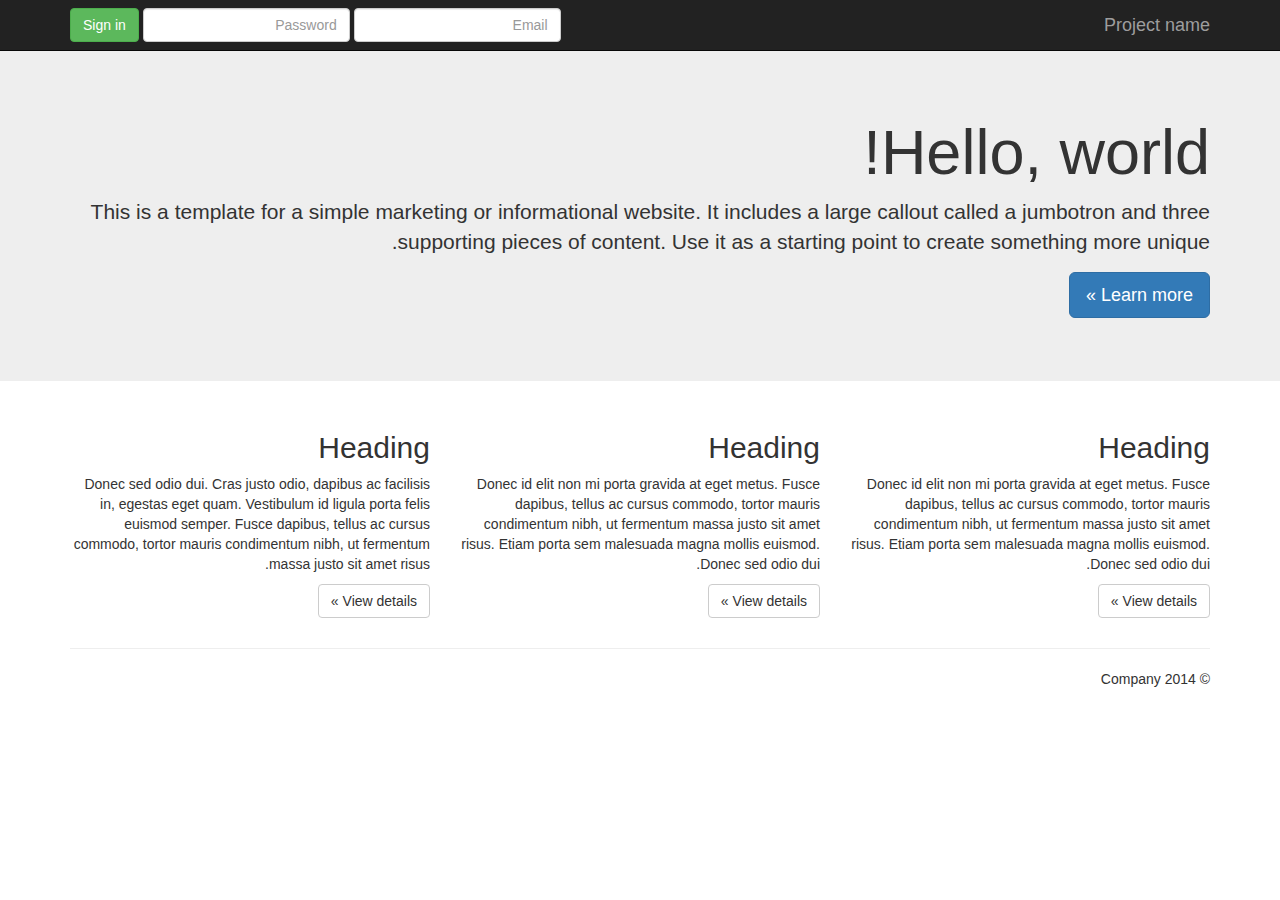
<file: digistyle/bootstrap-rtl-master/examples/originals/examples/jumbotron/index.html>
<!DOCTYPE html>
<html lang="en">
  <head>
    <meta charset="utf-8">
    <meta http-equiv="X-UA-Compatible" content="IE=edge">
    <meta name="viewport" content="width=device-width, initial-scale=1">
    <!-- The above 3 meta tags *must* come first in the head; any other head content must come *after* these tags -->
    <meta name="description" content="">
    <meta name="author" content="">
    <link rel="icon" href="../../favicon.ico">

    <title>Jumbotron Template for Bootstrap</title>

    <!-- Bootstrap core CSS -->
    <link href="../../dist/css/bootstrap.min.css" rel="stylesheet">
    <link href="../../dist/css/bootstrap-rtl.min.css" rel="stylesheet">

    <!-- Custom styles for this template -->
    <link href="jumbotron.css" rel="stylesheet">

    <!-- Just for debugging purposes. Don't actually copy these 2 lines! -->
    <!--[if lt IE 9]><script src="../../assets/js/ie8-responsive-file-warning.js"></script><![endif]-->
    <script src="../../assets/js/ie-emulation-modes-warning.js"></script>

    <!-- HTML5 shim and Respond.js for IE8 support of HTML5 elements and media queries -->
    <!--[if lt IE 9]>
      <script src="https://oss.maxcdn.com/html5shiv/3.7.2/html5shiv.min.js"></script>
      <script src="https://oss.maxcdn.com/respond/1.4.2/respond.min.js"></script>
    <![endif]-->
  </head>

  <body>

    <nav class="navbar navbar-inverse navbar-fixed-top">
      <div class="container">
        <div class="navbar-header">
          <button type="button" class="navbar-toggle collapsed" data-toggle="collapse" data-target="#navbar" aria-expanded="false" aria-controls="navbar">
            <span class="sr-only">Toggle navigation</span>
            <span class="icon-bar"></span>
            <span class="icon-bar"></span>
            <span class="icon-bar"></span>
          </button>
          <a class="navbar-brand" href="#">Project name</a>
        </div>
        <div id="navbar" class="navbar-collapse collapse">
          <form class="navbar-form navbar-right flip">
            <div class="form-group">
              <input type="text" placeholder="Email" class="form-control">
            </div>
            <div class="form-group">
              <input type="password" placeholder="Password" class="form-control">
            </div>
            <button type="submit" class="btn btn-success">Sign in</button>
          </form>
        </div><!--/.navbar-collapse -->
      </div>
    </nav>

    <!-- Main jumbotron for a primary marketing message or call to action -->
    <div class="jumbotron">
      <div class="container">
        <h1>Hello, world!</h1>
        <p>This is a template for a simple marketing or informational website. It includes a large callout called a jumbotron and three supporting pieces of content. Use it as a starting point to create something more unique.</p>
        <p><a class="btn btn-primary btn-lg" href="#" role="button">Learn more &raquo;</a></p>
      </div>
    </div>

    <div class="container">
      <!-- Example row of columns -->
      <div class="row">
        <div class="col-md-4">
          <h2>Heading</h2>
          <p>Donec id elit non mi porta gravida at eget metus. Fusce dapibus, tellus ac cursus commodo, tortor mauris condimentum nibh, ut fermentum massa justo sit amet risus. Etiam porta sem malesuada magna mollis euismod. Donec sed odio dui. </p>
          <p><a class="btn btn-default" href="#" role="button">View details &raquo;</a></p>
        </div>
        <div class="col-md-4">
          <h2>Heading</h2>
          <p>Donec id elit non mi porta gravida at eget metus. Fusce dapibus, tellus ac cursus commodo, tortor mauris condimentum nibh, ut fermentum massa justo sit amet risus. Etiam porta sem malesuada magna mollis euismod. Donec sed odio dui. </p>
          <p><a class="btn btn-default" href="#" role="button">View details &raquo;</a></p>
       </div>
        <div class="col-md-4">
          <h2>Heading</h2>
          <p>Donec sed odio dui. Cras justo odio, dapibus ac facilisis in, egestas eget quam. Vestibulum id ligula porta felis euismod semper. Fusce dapibus, tellus ac cursus commodo, tortor mauris condimentum nibh, ut fermentum massa justo sit amet risus.</p>
          <p><a class="btn btn-default" href="#" role="button">View details &raquo;</a></p>
        </div>
      </div>

      <hr>

      <footer>
        <p>&copy; Company 2014</p>
      </footer>
    </div> <!-- /container -->


    <!-- Bootstrap core JavaScript
    ================================================== -->
    <!-- Placed at the end of the document so the pages load faster -->
    <script src="https://ajax.googleapis.com/ajax/libs/jquery/1.11.2/jquery.min.js"></script>
    <script src="../../dist/js/bootstrap.min.js"></script>
    <!-- IE10 viewport hack for Surface/desktop Windows 8 bug -->
    <script src="../../assets/js/ie10-viewport-bug-workaround.js"></script>
  </body>
</html>
</file>
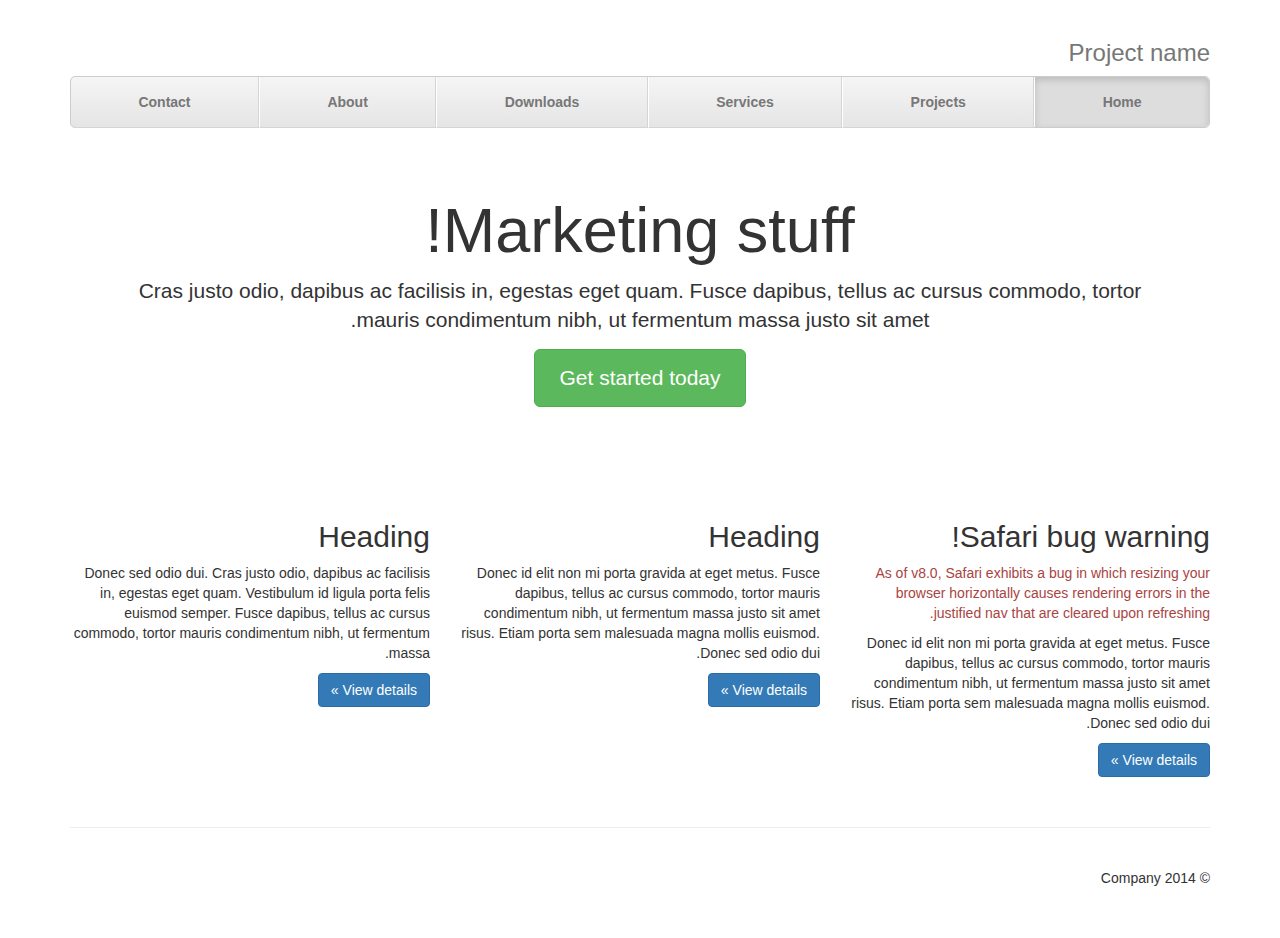
<file: digistyle/bootstrap-rtl-master/examples/originals/examples/justified-nav/index.html>
<!DOCTYPE html>
<html lang="en">
  <head>
    <meta charset="utf-8">
    <meta http-equiv="X-UA-Compatible" content="IE=edge">
    <meta name="viewport" content="width=device-width, initial-scale=1">
    <!-- The above 3 meta tags *must* come first in the head; any other head content must come *after* these tags -->
    <meta name="description" content="">
    <meta name="author" content="">
    <link rel="icon" href="../../favicon.ico">

    <title>Justified Nav Template for Bootstrap</title>

    <!-- Bootstrap core CSS -->
    <link href="../../dist/css/bootstrap.min.css" rel="stylesheet">
    <link href="../../dist/css/bootstrap-rtl.min.css" rel="stylesheet">

    <!-- Custom styles for this template -->
    <link href="justified-nav.css" rel="stylesheet">

    <!-- Just for debugging purposes. Don't actually copy these 2 lines! -->
    <!--[if lt IE 9]><script src="../../assets/js/ie8-responsive-file-warning.js"></script><![endif]-->
    <script src="../../assets/js/ie-emulation-modes-warning.js"></script>

    <!-- HTML5 shim and Respond.js for IE8 support of HTML5 elements and media queries -->
    <!--[if lt IE 9]>
      <script src="https://oss.maxcdn.com/html5shiv/3.7.2/html5shiv.min.js"></script>
      <script src="https://oss.maxcdn.com/respond/1.4.2/respond.min.js"></script>
    <![endif]-->
  </head>

  <body>

    <div class="container">

      <!-- The justified navigation menu is meant for single line per list item.
           Multiple lines will require custom code not provided by Bootstrap. -->
      <div class="masthead">
        <h3 class="text-muted">Project name</h3>
        <nav>
          <ul class="nav nav-justified">
            <li class="active"><a href="#">Home</a></li>
            <li><a href="#">Projects</a></li>
            <li><a href="#">Services</a></li>
            <li><a href="#">Downloads</a></li>
            <li><a href="#">About</a></li>
            <li><a href="#">Contact</a></li>
          </ul>
        </nav>
      </div>

      <!-- Jumbotron -->
      <div class="jumbotron">
        <h1>Marketing stuff!</h1>
        <p class="lead">Cras justo odio, dapibus ac facilisis in, egestas eget quam. Fusce dapibus, tellus ac cursus commodo, tortor mauris condimentum nibh, ut fermentum massa justo sit amet.</p>
        <p><a class="btn btn-lg btn-success" href="#" role="button">Get started today</a></p>
      </div>

      <!-- Example row of columns -->
      <div class="row">
        <div class="col-lg-4">
          <h2>Safari bug warning!</h2>
          <p class="text-danger">As of v8.0, Safari exhibits a bug in which resizing your browser horizontally causes rendering errors in the justified nav that are cleared upon refreshing.</p>
          <p>Donec id elit non mi porta gravida at eget metus. Fusce dapibus, tellus ac cursus commodo, tortor mauris condimentum nibh, ut fermentum massa justo sit amet risus. Etiam porta sem malesuada magna mollis euismod. Donec sed odio dui. </p>
          <p><a class="btn btn-primary" href="#" role="button">View details &raquo;</a></p>
        </div>
        <div class="col-lg-4">
          <h2>Heading</h2>
          <p>Donec id elit non mi porta gravida at eget metus. Fusce dapibus, tellus ac cursus commodo, tortor mauris condimentum nibh, ut fermentum massa justo sit amet risus. Etiam porta sem malesuada magna mollis euismod. Donec sed odio dui. </p>
          <p><a class="btn btn-primary" href="#" role="button">View details &raquo;</a></p>
       </div>
        <div class="col-lg-4">
          <h2>Heading</h2>
          <p>Donec sed odio dui. Cras justo odio, dapibus ac facilisis in, egestas eget quam. Vestibulum id ligula porta felis euismod semper. Fusce dapibus, tellus ac cursus commodo, tortor mauris condimentum nibh, ut fermentum massa.</p>
          <p><a class="btn btn-primary" href="#" role="button">View details &raquo;</a></p>
        </div>
      </div>

      <!-- Site footer -->
      <footer class="footer">
        <p>&copy; Company 2014</p>
      </footer>

    </div> <!-- /container -->


    <!-- IE10 viewport hack for Surface/desktop Windows 8 bug -->
    <script src="../../assets/js/ie10-viewport-bug-workaround.js"></script>
  </body>
</html>
</file>
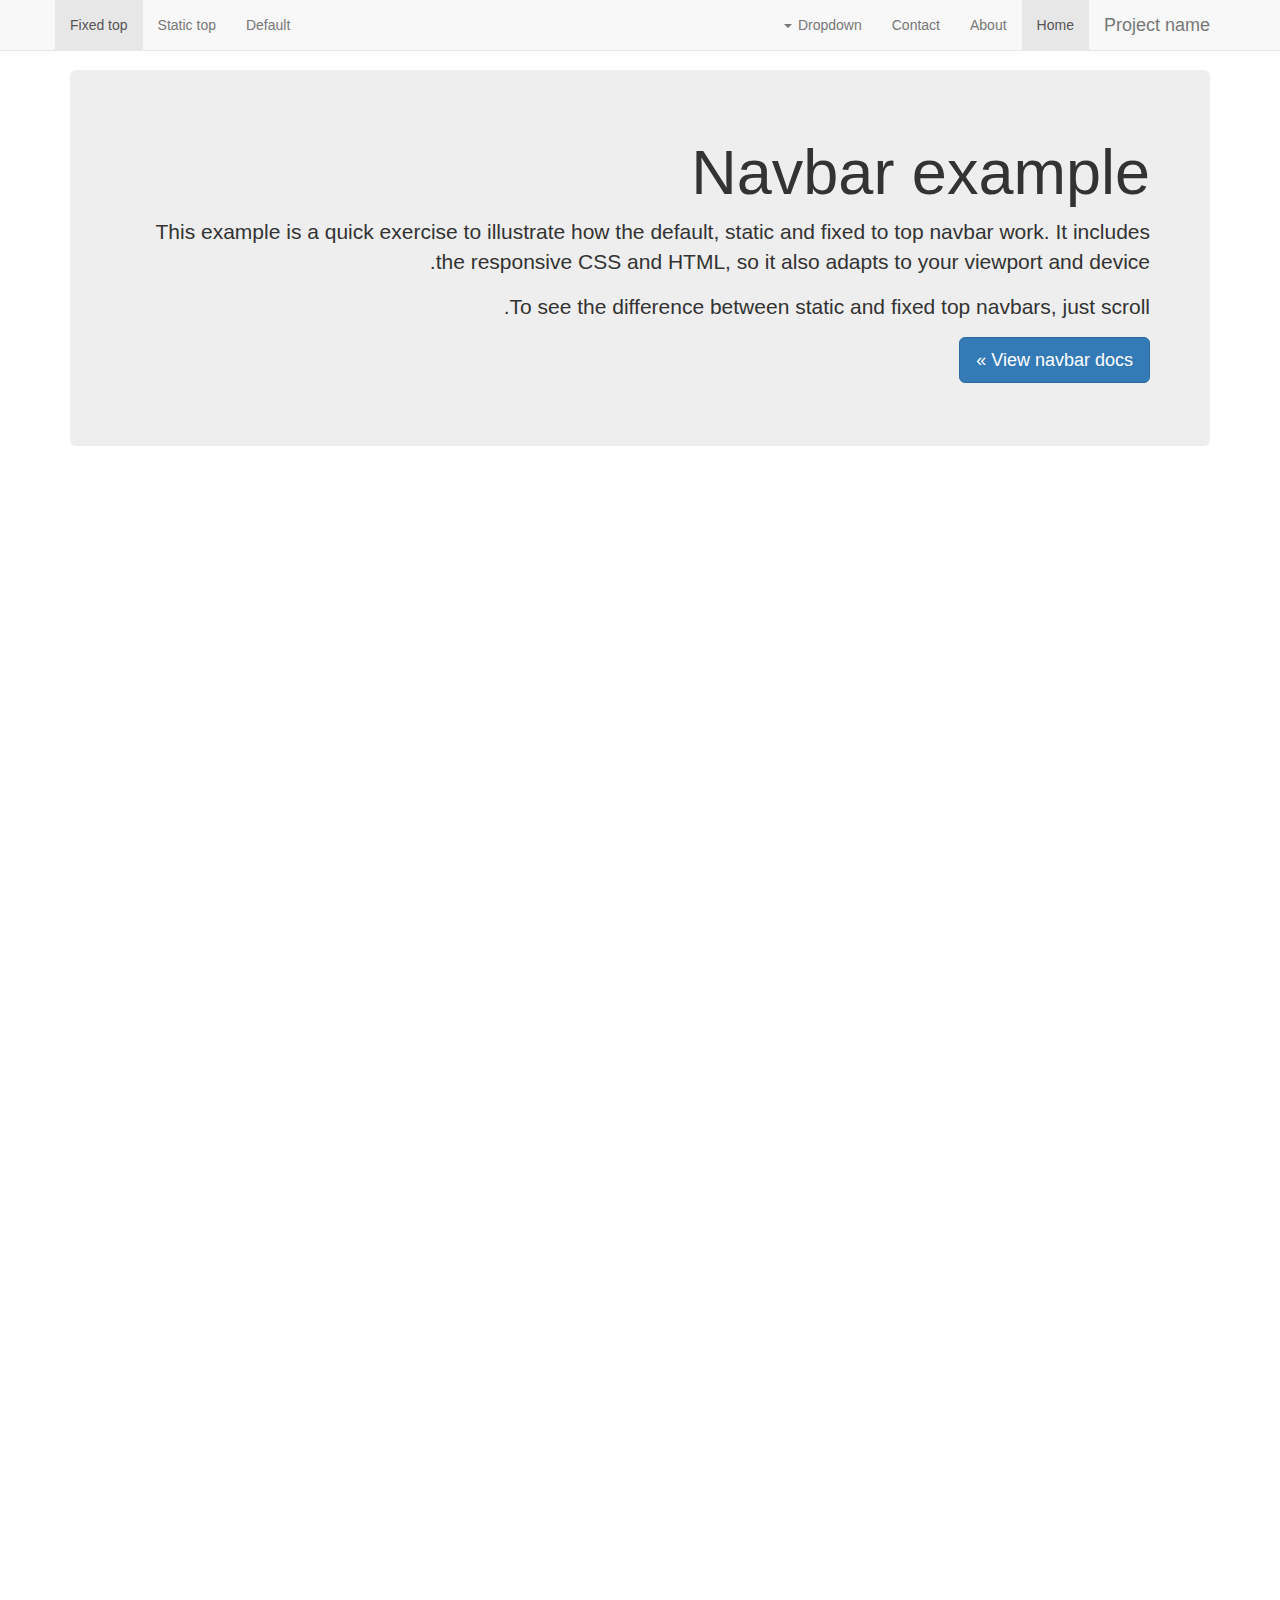
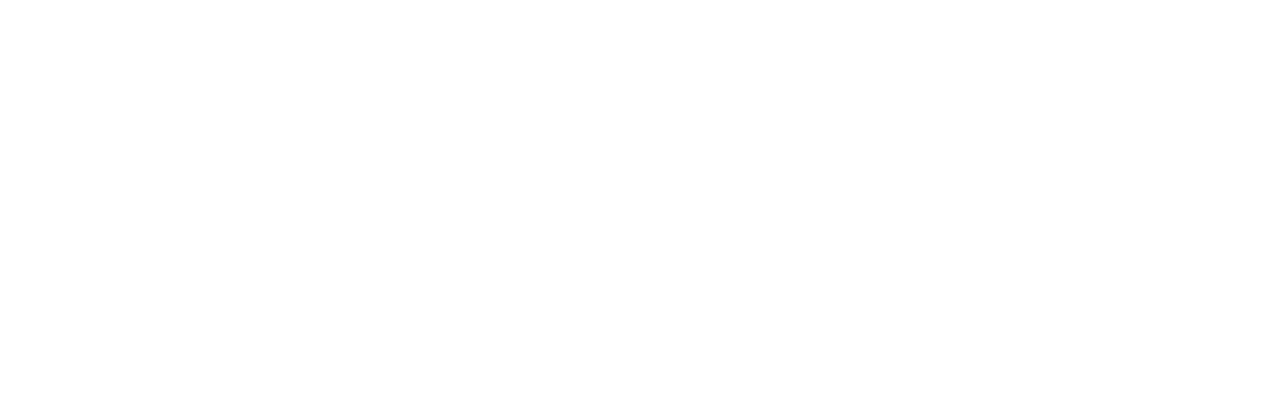
<file: digistyle/bootstrap-rtl-master/examples/originals/examples/navbar-fixed-top/index.html>
<!DOCTYPE html>
<html lang="en">
  <head>
    <meta charset="utf-8">
    <meta http-equiv="X-UA-Compatible" content="IE=edge">
    <meta name="viewport" content="width=device-width, initial-scale=1">
    <!-- The above 3 meta tags *must* come first in the head; any other head content must come *after* these tags -->
    <meta name="description" content="">
    <meta name="author" content="">
    <link rel="icon" href="../../favicon.ico">

    <title>Fixed Top Navbar Example for Bootstrap</title>

    <!-- Bootstrap core CSS -->
    <link href="../../dist/css/bootstrap.min.css" rel="stylesheet">
    <link href="../../dist/css/bootstrap-rtl.min.css" rel="stylesheet">

    <!-- Custom styles for this template -->
    <link href="navbar-fixed-top.css" rel="stylesheet">

    <!-- Just for debugging purposes. Don't actually copy these 2 lines! -->
    <!--[if lt IE 9]><script src="../../assets/js/ie8-responsive-file-warning.js"></script><![endif]-->
    <script src="../../assets/js/ie-emulation-modes-warning.js"></script>

    <!-- HTML5 shim and Respond.js for IE8 support of HTML5 elements and media queries -->
    <!--[if lt IE 9]>
      <script src="https://oss.maxcdn.com/html5shiv/3.7.2/html5shiv.min.js"></script>
      <script src="https://oss.maxcdn.com/respond/1.4.2/respond.min.js"></script>
    <![endif]-->
  </head>

  <body>

    <!-- Fixed navbar -->
    <nav class="navbar navbar-default navbar-fixed-top">
      <div class="container">
        <div class="navbar-header">
          <button type="button" class="navbar-toggle collapsed" data-toggle="collapse" data-target="#navbar" aria-expanded="false" aria-controls="navbar">
            <span class="sr-only">Toggle navigation</span>
            <span class="icon-bar"></span>
            <span class="icon-bar"></span>
            <span class="icon-bar"></span>
          </button>
          <a class="navbar-brand" href="#">Project name</a>
        </div>
        <div id="navbar" class="navbar-collapse collapse">
          <ul class="nav navbar-nav">
            <li class="active"><a href="#">Home</a></li>
            <li><a href="#about">About</a></li>
            <li><a href="#contact">Contact</a></li>
            <li class="dropdown">
              <a href="#" class="dropdown-toggle" data-toggle="dropdown" role="button" aria-expanded="false">Dropdown <span class="caret"></span></a>
              <ul class="dropdown-menu" role="menu">
                <li><a href="#">Action</a></li>
                <li><a href="#">Another action</a></li>
                <li><a href="#">Something else here</a></li>
                <li class="divider"></li>
                <li class="dropdown-header">Nav header</li>
                <li><a href="#">Separated link</a></li>
                <li><a href="#">One more separated link</a></li>
              </ul>
            </li>
          </ul>
          <ul class="nav navbar-nav navbar-right flip">
            <li><a href="../navbar/">Default</a></li>
            <li><a href="../navbar-static-top/">Static top</a></li>
            <li class="active"><a href="./">Fixed top <span class="sr-only">(current)</span></a></li>
          </ul>
        </div><!--/.nav-collapse -->
      </div>
    </nav>

    <div class="container">

      <!-- Main component for a primary marketing message or call to action -->
      <div class="jumbotron">
        <h1>Navbar example</h1>
        <p>This example is a quick exercise to illustrate how the default, static and fixed to top navbar work. It includes the responsive CSS and HTML, so it also adapts to your viewport and device.</p>
        <p>To see the difference between static and fixed top navbars, just scroll.</p>
        <p>
          <a class="btn btn-lg btn-primary" href="../../components/#navbar" role="button">View navbar docs &raquo;</a>
        </p>
      </div>

    </div> <!-- /container -->


    <!-- Bootstrap core JavaScript
    ================================================== -->
    <!-- Placed at the end of the document so the pages load faster -->
    <script src="https://ajax.googleapis.com/ajax/libs/jquery/1.11.2/jquery.min.js"></script>
    <script src="../../dist/js/bootstrap.min.js"></script>
    <!-- IE10 viewport hack for Surface/desktop Windows 8 bug -->
    <script src="../../assets/js/ie10-viewport-bug-workaround.js"></script>
  </body>
</html>
</file>
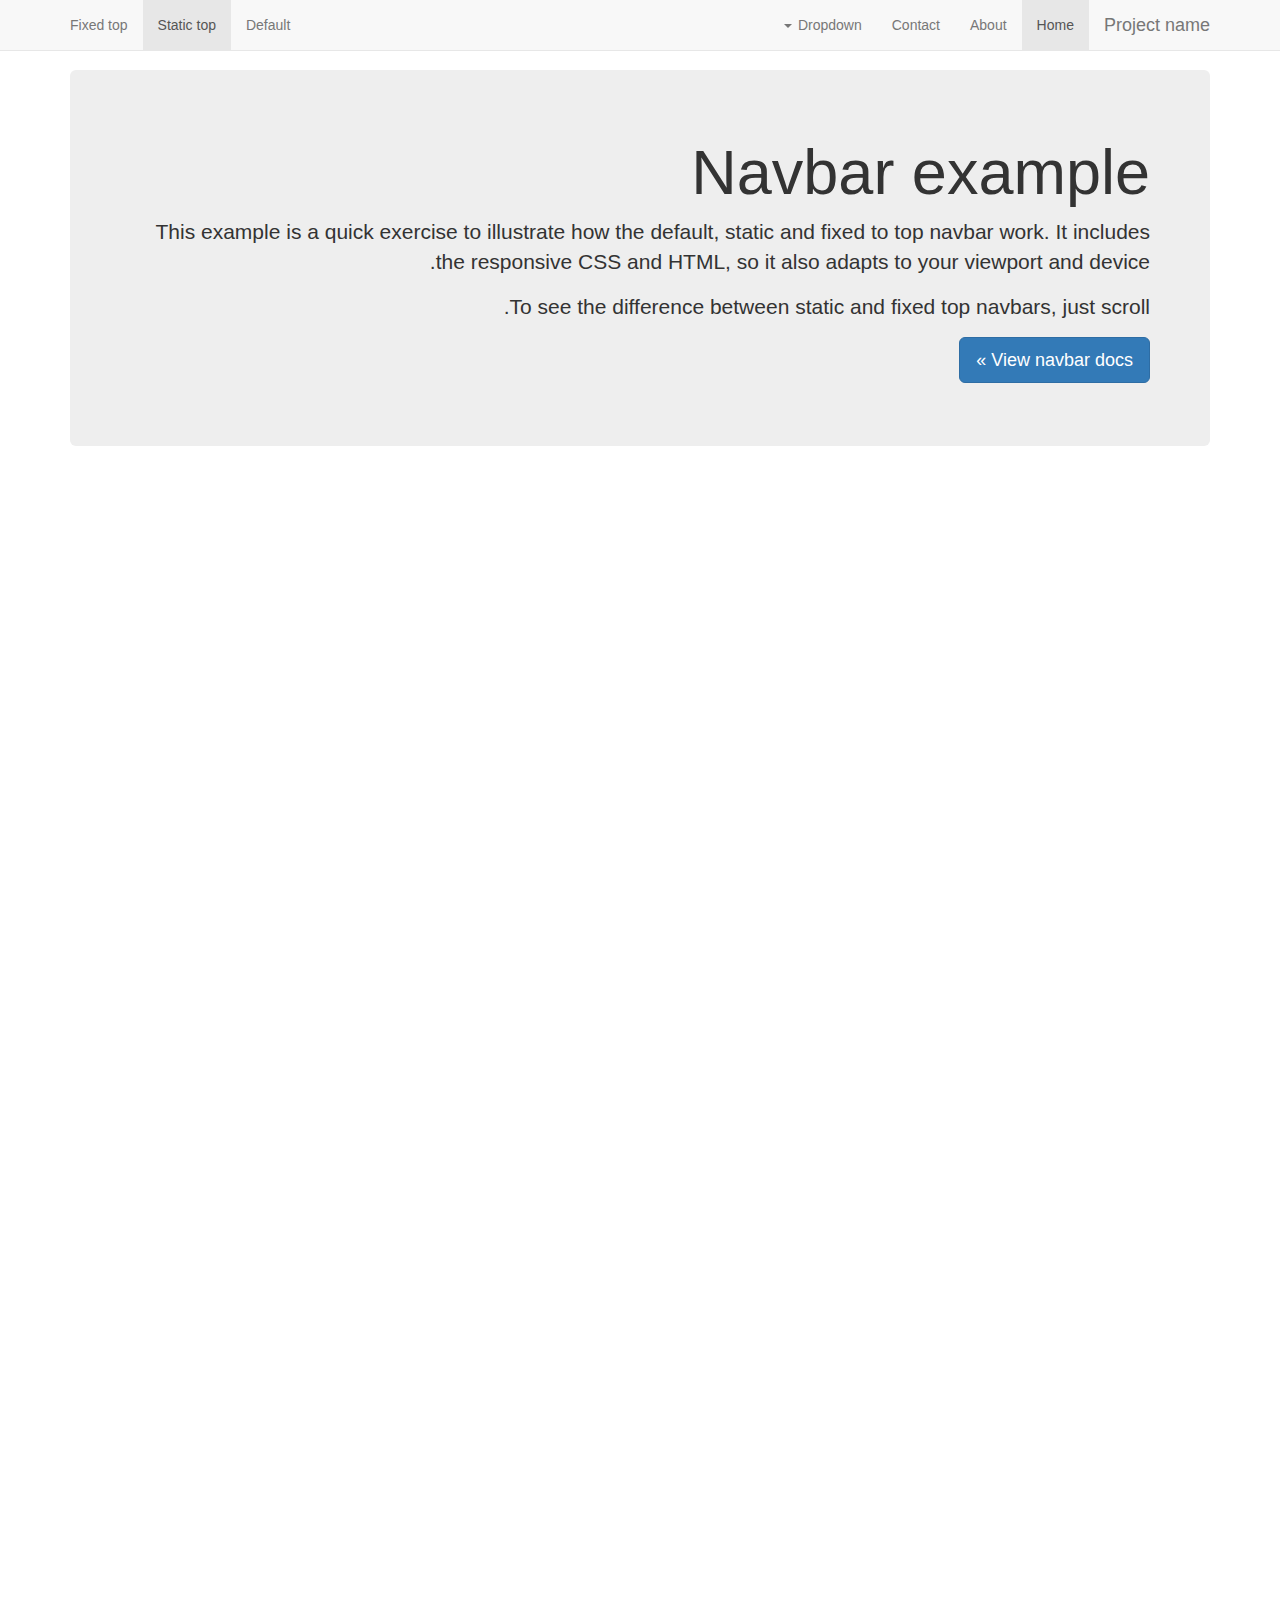
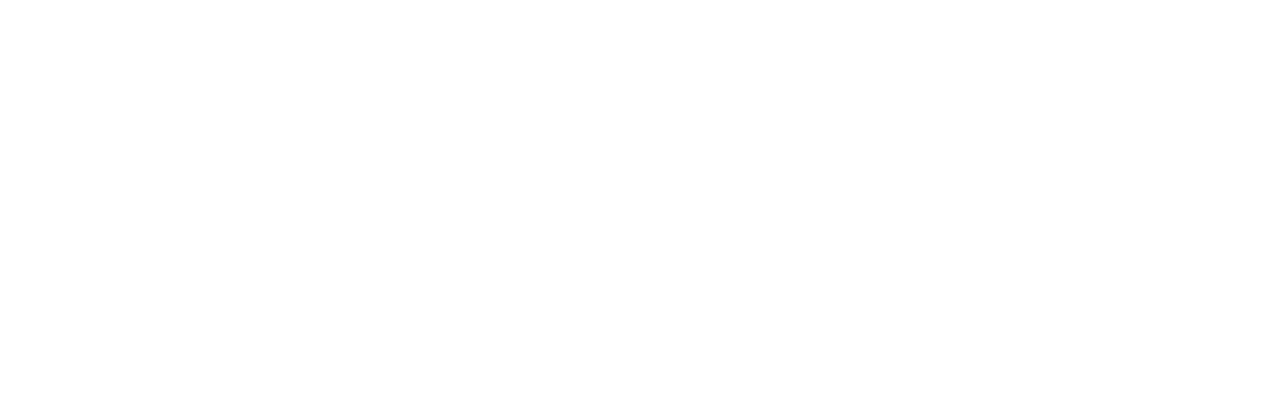
<file: digistyle/bootstrap-rtl-master/examples/originals/examples/navbar-static-top/index.html>
<!DOCTYPE html>
<html lang="en">
  <head>
    <meta charset="utf-8">
    <meta http-equiv="X-UA-Compatible" content="IE=edge">
    <meta name="viewport" content="width=device-width, initial-scale=1">
    <!-- The above 3 meta tags *must* come first in the head; any other head content must come *after* these tags -->
    <meta name="description" content="">
    <meta name="author" content="">
    <link rel="icon" href="../../favicon.ico">

    <title>Static Top Navbar Example for Bootstrap</title>

    <!-- Bootstrap core CSS -->
    <link href="../../dist/css/bootstrap.min.css" rel="stylesheet">
    <link href="../../dist/css/bootstrap-rtl.min.css" rel="stylesheet">

    <!-- Custom styles for this template -->
    <link href="navbar-static-top.css" rel="stylesheet">

    <!-- Just for debugging purposes. Don't actually copy these 2 lines! -->
    <!--[if lt IE 9]><script src="../../assets/js/ie8-responsive-file-warning.js"></script><![endif]-->
    <script src="../../assets/js/ie-emulation-modes-warning.js"></script>

    <!-- HTML5 shim and Respond.js for IE8 support of HTML5 elements and media queries -->
    <!--[if lt IE 9]>
      <script src="https://oss.maxcdn.com/html5shiv/3.7.2/html5shiv.min.js"></script>
      <script src="https://oss.maxcdn.com/respond/1.4.2/respond.min.js"></script>
    <![endif]-->
  </head>

  <body>

    <!-- Static navbar -->
    <nav class="navbar navbar-default navbar-static-top">
      <div class="container">
        <div class="navbar-header">
          <button type="button" class="navbar-toggle collapsed" data-toggle="collapse" data-target="#navbar" aria-expanded="false" aria-controls="navbar">
            <span class="sr-only">Toggle navigation</span>
            <span class="icon-bar"></span>
            <span class="icon-bar"></span>
            <span class="icon-bar"></span>
          </button>
          <a class="navbar-brand" href="#">Project name</a>
        </div>
        <div id="navbar" class="navbar-collapse collapse">
          <ul class="nav navbar-nav">
            <li class="active"><a href="#">Home</a></li>
            <li><a href="#about">About</a></li>
            <li><a href="#contact">Contact</a></li>
            <li class="dropdown">
              <a href="#" class="dropdown-toggle" data-toggle="dropdown" role="button" aria-expanded="false">Dropdown <span class="caret"></span></a>
              <ul class="dropdown-menu" role="menu">
                <li><a href="#">Action</a></li>
                <li><a href="#">Another action</a></li>
                <li><a href="#">Something else here</a></li>
                <li class="divider"></li>
                <li class="dropdown-header">Nav header</li>
                <li><a href="#">Separated link</a></li>
                <li><a href="#">One more separated link</a></li>
              </ul>
            </li>
          </ul>
          <ul class="nav navbar-nav navbar-right flip">
            <li><a href="../navbar/">Default</a></li>
            <li class="active"><a href="./">Static top <span class="sr-only">(current)</span></a></li>
            <li><a href="../navbar-fixed-top/">Fixed top</a></li>
          </ul>
        </div><!--/.nav-collapse -->
      </div>
    </nav>


    <div class="container">

      <!-- Main component for a primary marketing message or call to action -->
      <div class="jumbotron">
        <h1>Navbar example</h1>
        <p>This example is a quick exercise to illustrate how the default, static and fixed to top navbar work. It includes the responsive CSS and HTML, so it also adapts to your viewport and device.</p>
        <p>To see the difference between static and fixed top navbars, just scroll.</p>
        <p>
          <a class="btn btn-lg btn-primary" href="../../components/#navbar" role="button">View navbar docs &raquo;</a>
        </p>
      </div>

    </div> <!-- /container -->


    <!-- Bootstrap core JavaScript
    ================================================== -->
    <!-- Placed at the end of the document so the pages load faster -->
    <script src="https://ajax.googleapis.com/ajax/libs/jquery/1.11.2/jquery.min.js"></script>
    <script src="../../dist/js/bootstrap.min.js"></script>
    <!-- IE10 viewport hack for Surface/desktop Windows 8 bug -->
    <script src="../../assets/js/ie10-viewport-bug-workaround.js"></script>
  </body>
</html>
</file>
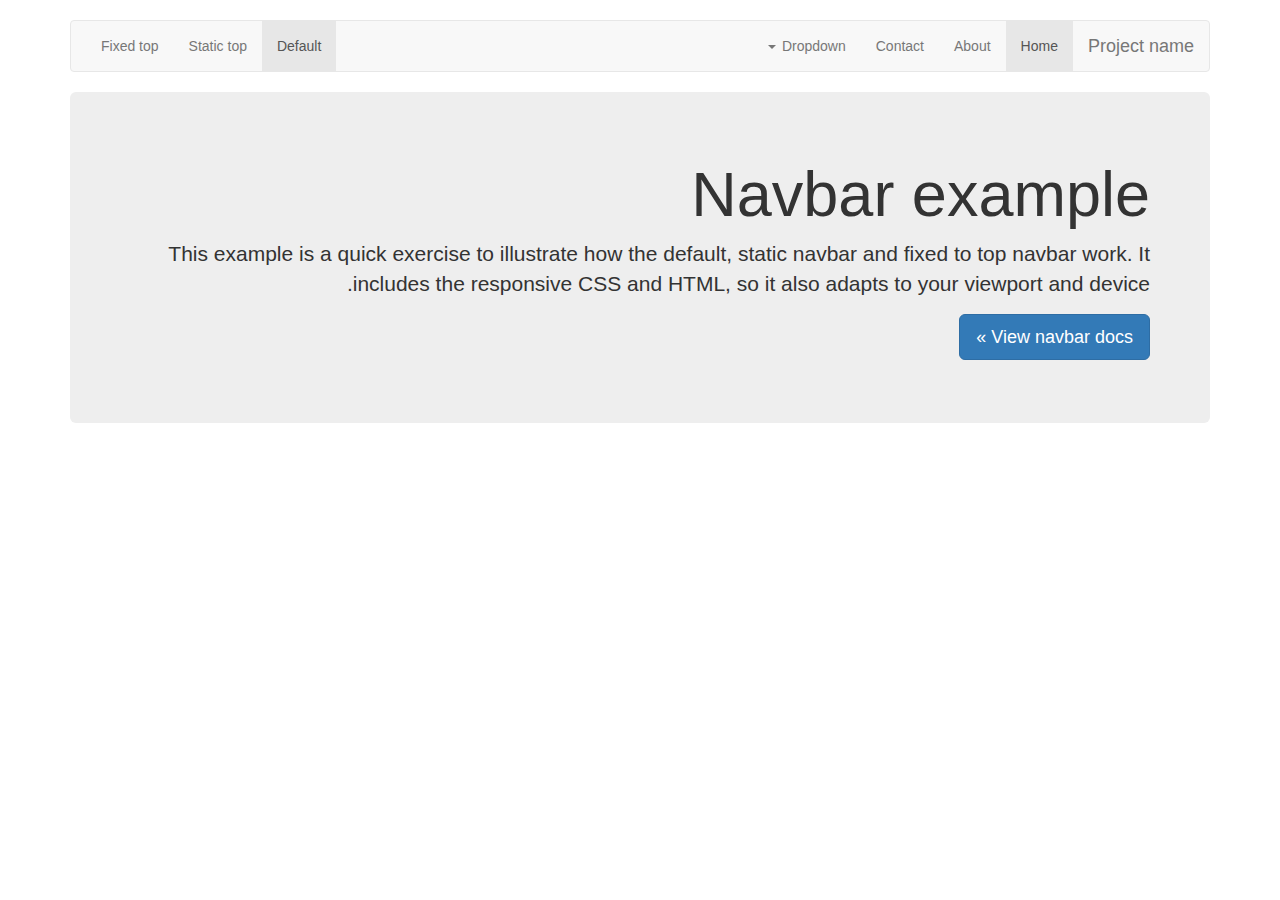
<file: digistyle/bootstrap-rtl-master/examples/originals/examples/navbar/index.html>
<!DOCTYPE html>
<html lang="en">
  <head>
    <meta charset="utf-8">
    <meta http-equiv="X-UA-Compatible" content="IE=edge">
    <meta name="viewport" content="width=device-width, initial-scale=1">
    <!-- The above 3 meta tags *must* come first in the head; any other head content must come *after* these tags -->
    <meta name="description" content="">
    <meta name="author" content="">
    <link rel="icon" href="../../favicon.ico">

    <title>Navbar Template for Bootstrap</title>

    <!-- Bootstrap core CSS -->
    <link href="../../dist/css/bootstrap.min.css" rel="stylesheet">
    <link href="../../dist/css/bootstrap-rtl.min.css" rel="stylesheet">

    <!-- Custom styles for this template -->
    <link href="navbar.css" rel="stylesheet">

    <!-- Just for debugging purposes. Don't actually copy these 2 lines! -->
    <!--[if lt IE 9]><script src="../../assets/js/ie8-responsive-file-warning.js"></script><![endif]-->
    <script src="../../assets/js/ie-emulation-modes-warning.js"></script>

    <!-- HTML5 shim and Respond.js for IE8 support of HTML5 elements and media queries -->
    <!--[if lt IE 9]>
      <script src="https://oss.maxcdn.com/html5shiv/3.7.2/html5shiv.min.js"></script>
      <script src="https://oss.maxcdn.com/respond/1.4.2/respond.min.js"></script>
    <![endif]-->
  </head>

  <body>

    <div class="container">

      <!-- Static navbar -->
      <nav class="navbar navbar-default">
        <div class="container-fluid">
          <div class="navbar-header">
            <button type="button" class="navbar-toggle collapsed" data-toggle="collapse" data-target="#navbar" aria-expanded="false" aria-controls="navbar">
              <span class="sr-only">Toggle navigation</span>
              <span class="icon-bar"></span>
              <span class="icon-bar"></span>
              <span class="icon-bar"></span>
            </button>
            <a class="navbar-brand" href="#">Project name</a>
          </div>
          <div id="navbar" class="navbar-collapse collapse">
            <ul class="nav navbar-nav">
              <li class="active"><a href="#">Home</a></li>
              <li><a href="#">About</a></li>
              <li><a href="#">Contact</a></li>
              <li class="dropdown">
                <a href="#" class="dropdown-toggle" data-toggle="dropdown" role="button" aria-expanded="false">Dropdown <span class="caret"></span></a>
                <ul class="dropdown-menu" role="menu">
                  <li><a href="#">Action</a></li>
                  <li><a href="#">Another action</a></li>
                  <li><a href="#">Something else here</a></li>
                  <li class="divider"></li>
                  <li class="dropdown-header">Nav header</li>
                  <li><a href="#">Separated link</a></li>
                  <li><a href="#">One more separated link</a></li>
                </ul>
              </li>
            </ul>
            <ul class="nav navbar-nav navbar-right flip">
              <li class="active"><a href="./">Default <span class="sr-only">(current)</span></a></li>
              <li><a href="../navbar-static-top/">Static top</a></li>
              <li><a href="../navbar-fixed-top/">Fixed top</a></li>
            </ul>
          </div><!--/.nav-collapse -->
        </div><!--/.container-fluid -->
      </nav>

      <!-- Main component for a primary marketing message or call to action -->
      <div class="jumbotron">
        <h1>Navbar example</h1>
        <p>This example is a quick exercise to illustrate how the default, static navbar and fixed to top navbar work. It includes the responsive CSS and HTML, so it also adapts to your viewport and device.</p>
        <p>
          <a class="btn btn-lg btn-primary" href="../../components/#navbar" role="button">View navbar docs &raquo;</a>
        </p>
      </div>

    </div> <!-- /container -->


    <!-- Bootstrap core JavaScript
    ================================================== -->
    <!-- Placed at the end of the document so the pages load faster -->
    <script src="https://ajax.googleapis.com/ajax/libs/jquery/1.11.2/jquery.min.js"></script>
    <script src="../../dist/js/bootstrap.min.js"></script>
    <!-- IE10 viewport hack for Surface/desktop Windows 8 bug -->
    <script src="../../assets/js/ie10-viewport-bug-workaround.js"></script>
  </body>
</html>
</file>
<file: digistyle/bootstrap-rtl-master/examples/originals/examples/blog/blog.css>
/*
 * Globals
 */

body {
  font-family: Georgia, "Times New Roman", Times, serif;
  color: #555;
}

h1, .h1,
h2, .h2,
h3, .h3,
h4, .h4,
h5, .h5,
h6, .h6 {
  margin-top: 0;
  font-family: "Helvetica Neue", Helvetica, Arial, sans-serif;
  font-weight: normal;
  color: #333;
}


/*
 * Override Bootstrap's default container.
 */

@media (min-width: 1200px) {
  .container {
    width: 970px;
  }
}


/*
 * Masthead for nav
 */

.blog-masthead {
  background-color: #428bca;
  -webkit-box-shadow: inset 0 -2px 5px rgba(0,0,0,.1);
          box-shadow: inset 0 -2px 5px rgba(0,0,0,.1);
}

/* Nav links */
.blog-nav-item {
  position: relative;
  display: inline-block;
  padding: 10px;
  font-weight: 500;
  color: #cdddeb;
}
.blog-nav-item:hover,
.blog-nav-item:focus {
  color: #fff;
  text-decoration: none;
}

/* Active state gets a caret at the bottom */
.blog-nav .active {
  color: #fff;
}
.blog-nav .active:after {
  position: absolute;
  bottom: 0;
  left: 50%;
  width: 0;
  height: 0;
  margin-left: -5px;
  vertical-align: middle;
  content: " ";
  border-right: 5px solid transparent;
  border-bottom: 5px solid;
  border-left: 5px solid transparent;
}


/*
 * Blog name and description
 */

.blog-header {
  padding-top: 20px;
  padding-bottom: 20px;
}
.blog-title {
  margin-top: 30px;
  margin-bottom: 0;
  font-size: 60px;
  font-weight: normal;
}
.blog-description {
  font-size: 20px;
  color: #999;
}


/*
 * Main column and sidebar layout
 */

.blog-main {
  font-size: 18px;
  line-height: 1.5;
}

/* Sidebar modules for boxing content */
.sidebar-module {
  padding: 15px;
  margin: 0 -15px 15px;
}
.sidebar-module-inset {
  padding: 15px;
  background-color: #f5f5f5;
  border-radius: 4px;
}
.sidebar-module-inset p:last-child,
.sidebar-module-inset ul:last-child,
.sidebar-module-inset ol:last-child {
  margin-bottom: 0;
}


/* Pagination */
.pager {
  margin-bottom: 60px;
  text-align: left;
}
.pager > li > a {
  width: 140px;
  padding: 10px 20px;
  text-align: center;
  border-radius: 30px;
}


/*
 * Blog posts
 */

.blog-post {
  margin-bottom: 60px;
}
.blog-post-title {
  margin-bottom: 5px;
  font-size: 40px;
}
.blog-post-meta {
  margin-bottom: 20px;
  color: #999;
}


/*
 * Footer
 */

.blog-footer {
  padding: 40px 0;
  color: #999;
  text-align: center;
  background-color: #f9f9f9;
  border-top: 1px solid #e5e5e5;
}
.blog-footer p:last-child {
  margin-bottom: 0;
}
</file>
<file: digistyle/bootstrap-rtl-master/examples/originals/examples/carousel/carousel.css>
/* GLOBAL STYLES
-------------------------------------------------- */
/* Padding below the footer and lighter body text */

body {
  padding-bottom: 40px;
  color: #5a5a5a;
}


/* CUSTOMIZE THE NAVBAR
-------------------------------------------------- */

/* Special class on .container surrounding .navbar, used for positioning it into place. */
.navbar-wrapper {
  position: absolute;
  top: 0;
  right: 0;
  left: 0;
  z-index: 20;
}

/* Flip around the padding for proper display in narrow viewports */
.navbar-wrapper > .container {
  padding-right: 0;
  padding-left: 0;
}
.navbar-wrapper .navbar {
  padding-right: 15px;
  padding-left: 15px;
}
.navbar-wrapper .navbar .container {
  width: auto;
}


/* CUSTOMIZE THE CAROUSEL
-------------------------------------------------- */

/* Carousel base class */
.carousel {
  height: 500px;
  margin-bottom: 60px;
}
/* Since positioning the image, we need to help out the caption */
.carousel-caption {
  z-index: 10;
}

/* Declare heights because of positioning of img element */
.carousel .item {
  height: 500px;
  background-color: #777;
}
.carousel-inner > .item > img {
  position: absolute;
  top: 0;
  right: 0;
  min-width: 100%;
  height: 500px;
}


/* MARKETING CONTENT
-------------------------------------------------- */

/* Center align the text within the three columns below the carousel */
.marketing .col-lg-4 {
  margin-bottom: 20px;
  text-align: center;
}
.marketing h2 {
  font-weight: normal;
}
.marketing .col-lg-4 p {
  margin-right: 10px;
  margin-left: 10px;
}


/* Featurettes
------------------------- */

.featurette-divider {
  margin: 80px 0; /* Space out the Bootstrap <hr> more */
}

/* Thin out the marketing headings */
.featurette-heading {
  font-weight: 300;
  line-height: 1;
  letter-spacing: -1px;
}


/* RESPONSIVE CSS
-------------------------------------------------- */

@media (min-width: 768px) {
  /* Navbar positioning foo */
  .navbar-wrapper {
    margin-top: 20px;
  }
  .navbar-wrapper .container {
    padding-right: 15px;
    padding-left: 15px;
  }
  .navbar-wrapper .navbar {
    padding-right: 0;
    padding-left: 0;
  }

  /* The navbar becomes detached from the top, so we round the corners */
  .navbar-wrapper .navbar {
    border-radius: 4px;
  }

  /* Bump up size of carousel content */
  .carousel-caption p {
    margin-bottom: 20px;
    font-size: 21px;
    line-height: 1.4;
  }

  .featurette-heading {
    font-size: 50px;
  }
}

@media (min-width: 992px) {
  .featurette-heading {
    margin-top: 120px;
  }
}
</file>
<file: digistyle/bootstrap-rtl-master/examples/originals/examples/cover/cover.css>
/*
 * Globals
 */

/* Links */
a,
a:focus,
a:hover {
  color: #fff;
}

/* Custom default button */
.btn-default,
.btn-default:hover,
.btn-default:focus {
  color: #333;
  text-shadow: none; /* Prevent inheritence from `body` */
  background-color: #fff;
  border: 1px solid #fff;
}


/*
 * Base structure
 */

html,
body {
  height: 100%;
  background-color: #333;
}
body {
  color: #fff;
  text-align: center;
  text-shadow: 0 1px 3px rgba(0,0,0,.5);
}

/* Extra markup and styles for table-esque vertical and horizontal centering */
.site-wrapper {
  display: table;
  width: 100%;
  height: 100%; /* For at least Firefox */
  min-height: 100%;
  -webkit-box-shadow: inset 0 0 100px rgba(0,0,0,.5);
          box-shadow: inset 0 0 100px rgba(0,0,0,.5);
}
.site-wrapper-inner {
  display: table-cell;
  vertical-align: top;
}
.cover-container {
  margin-right: auto;
  margin-left: auto;
}

/* Padding for spacing */
.inner {
  padding: 30px;
}


/*
 * Header
 */
.masthead-brand {
  margin-top: 10px;
  margin-bottom: 10px;
}

.masthead-nav > li {
  display: inline-block;
}
.masthead-nav > li + li {
  margin-right: 20px;
}
.masthead-nav > li > a {
  padding-right: 0;
  padding-left: 0;
  font-size: 16px;
  font-weight: bold;
  color: #fff; /* IE8 proofing */
  color: rgba(255,255,255,.75);
  border-bottom: 2px solid transparent;
}
.masthead-nav > li > a:hover,
.masthead-nav > li > a:focus {
  background-color: transparent;
  border-bottom-color: #a9a9a9;
  border-bottom-color: rgba(255,255,255,.25);
}
.masthead-nav > .active > a,
.masthead-nav > .active > a:hover,
.masthead-nav > .active > a:focus {
  color: #fff;
  border-bottom-color: #fff;
}

@media (min-width: 768px) {
  .masthead-brand {
    float: right;
  }
  .masthead-nav {
    float: left;
  }
}


/*
 * Cover
 */

.cover {
  padding: 0 20px;
}
.cover .btn-lg {
  padding: 10px 20px;
  font-weight: bold;
}


/*
 * Footer
 */

.mastfoot {
  color: #999; /* IE8 proofing */
  color: rgba(255,255,255,.5);
}


/*
 * Affix and center
 */

@media (min-width: 768px) {
  /* Pull out the header and footer */
  .masthead {
    position: fixed;
    top: 0;
  }
  .mastfoot {
    position: fixed;
    bottom: 0;
  }
  /* Start the vertical centering */
  .site-wrapper-inner {
    vertical-align: middle;
  }
  /* Handle the widths */
  .masthead,
  .mastfoot,
  .cover-container {
    width: 100%; /* Must be percentage or pixels for horizontal alignment */
  }
}

@media (min-width: 992px) {
  .masthead,
  .mastfoot,
  .cover-container {
    width: 700px;
  }
}
</file>
<file: digistyle/bootstrap-rtl-master/examples/originals/examples/dashboard/dashboard.css>
/*
 * Base structure
 */

/* Move down content because we have a fixed navbar that is 50px tall */
body {
  padding-top: 50px;
}


/*
 * Global add-ons
 */

.sub-header {
  padding-bottom: 10px;
  border-bottom: 1px solid #eee;
}

/*
 * Top navigation
 * Hide default border to remove 1px line.
 */
.navbar-fixed-top {
  border: 0;
}

/*
 * Sidebar
 */

/* Hide for mobile, show later */
.sidebar {
  display: none;
}
@media (min-width: 768px) {
  .sidebar {
    position: fixed;
    top: 51px;
    bottom: 0;
    right: 0;
    z-index: 1000;
    display: block;
    padding: 20px;
    overflow-x: hidden;
    overflow-y: auto; /* Scrollable contents if viewport is shorter than content. */
    background-color: #f5f5f5;
    border-left: 1px solid #eee;
  }
}

/* Sidebar navigation */
.nav-sidebar {
  margin-right: -20px; /* 20px padding + 1px border */
  margin-bottom: 20px;
  margin-left: -21px;
}
.nav-sidebar > li > a {
  padding-right: 20px;
  padding-left: 20px;
}
.nav-sidebar > .active > a,
.nav-sidebar > .active > a:hover,
.nav-sidebar > .active > a:focus {
  color: #fff;
  background-color: #428bca;
}


/*
 * Main content
 */

.main {
  padding: 20px;
}
@media (min-width: 768px) {
  .main {
    padding-right: 40px;
    padding-left: 40px;
  }
}
.main .page-header {
  margin-top: 0;
}


/*
 * Placeholder dashboard ideas
 */

.placeholders {
  margin-bottom: 30px;
  text-align: center;
}
.placeholders h4 {
  margin-bottom: 0;
}
.placeholder {
  margin-bottom: 20px;
}
.placeholder img {
  display: inline-block;
  border-radius: 50%;
}
</file>
<file: digistyle/bootstrap-rtl-master/examples/originals/examples/grid/grid.css>
h4 {
  margin-top: 25px;
}
.row {
  margin-bottom: 20px;
}
.row .row {
  margin-top: 10px;
  margin-bottom: 0;
}
[class*="col-"] {
  padding-top: 15px;
  padding-bottom: 15px;
  background-color: #eee;
  background-color: rgba(86,61,124,.15);
  border: 1px solid #ddd;
  border: 1px solid rgba(86,61,124,.2);
}

hr {
  margin-top: 40px;
  margin-bottom: 40px;
}
</file>
<file: digistyle/bootstrap-rtl-master/examples/originals/examples/jumbotron-narrow/jumbotron-narrow.css>
/* Space out content a bit */
body {
  padding-top: 20px;
  padding-bottom: 20px;
}

/* Everything but the jumbotron gets side spacing for mobile first views */
.header,
.marketing,
.footer {
  padding-right: 15px;
  padding-left: 15px;
}

/* Custom page header */
.header {
  padding-bottom: 20px;
  border-bottom: 1px solid #e5e5e5;
}
/* Make the masthead heading the same height as the navigation */
.header h3 {
  margin-top: 0;
  margin-bottom: 0;
  line-height: 40px;
}

/* Custom page footer */
.footer {
  padding-top: 19px;
  color: #777;
  border-top: 1px solid #e5e5e5;
}

/* Customize container */
@media (min-width: 768px) {
  .container {
    max-width: 730px;
  }
}
.container-narrow > hr {
  margin: 30px 0;
}

/* Main marketing message and sign up button */
.jumbotron {
  text-align: center;
  border-bottom: 1px solid #e5e5e5;
}
.jumbotron .btn {
  padding: 14px 24px;
  font-size: 21px;
}

/* Supporting marketing content */
.marketing {
  margin: 40px 0;
}
.marketing p + h4 {
  margin-top: 28px;
}

/* Responsive: Portrait tablets and up */
@media screen and (min-width: 768px) {
  /* Remove the padding we set earlier */
  .header,
  .marketing,
  .footer {
    padding-right: 0;
    padding-left: 0;
  }
  /* Space out the masthead */
  .header {
    margin-bottom: 30px;
  }
  /* Remove the bottom border on the jumbotron for visual effect */
  .jumbotron {
    border-bottom: 0;
  }
}
</file>
<file: digistyle/bootstrap-rtl-master/examples/originals/examples/jumbotron/jumbotron.css>
/* Move down content because we have a fixed navbar that is 50px tall */
body {
  padding-top: 50px;
  padding-bottom: 20px;
}
</file>
<file: digistyle/bootstrap-rtl-master/examples/originals/examples/justified-nav/justified-nav.css>
body {
  padding-top: 20px;
}

.footer {
  padding-top: 40px;
  padding-bottom: 40px;
  margin-top: 40px;
  border-top: 1px solid #eee;
}

/* Main marketing message and sign up button */
.jumbotron {
  text-align: center;
  background-color: transparent;
}
.jumbotron .btn {
  padding: 14px 24px;
  font-size: 21px;
}

/* Customize the nav-justified links to be fill the entire space of the .navbar */

.nav-justified {
  background-color: #eee;
  border: 1px solid #ccc;
  border-radius: 5px;
}
.nav-justified > li > a {
  padding-top: 15px;
  padding-bottom: 15px;
  margin-bottom: 0;
  font-weight: bold;
  color: #777;
  text-align: center;
  background-color: #e5e5e5; /* Old browsers */
  background-image: -webkit-gradient(linear, left top, left bottom, from(#f5f5f5), to(#e5e5e5));
  background-image: -webkit-linear-gradient(top, #f5f5f5 0%, #e5e5e5 100%);
  background-image:      -o-linear-gradient(top, #f5f5f5 0%, #e5e5e5 100%);
  background-image: -webkit-gradient(linear, left top, left bottom, from(top), color-stop(0%, #f5f5f5), to(#e5e5e5));
  background-image:         linear-gradient(top, #f5f5f5 0%, #e5e5e5 100%);
  filter: progid:DXImageTransform.Microsoft.gradient( startColorstr='#f5f5f5', endColorstr='#e5e5e5',GradientType=0 ); /* IE6-9 */
  background-repeat: repeat-x; /* Repeat the gradient */
  border-bottom: 1px solid #d5d5d5;
}
.nav-justified > .active > a,
.nav-justified > .active > a:hover,
.nav-justified > .active > a:focus {
  background-color: #ddd;
  background-image: none;
  -webkit-box-shadow: inset 0 3px 7px rgba(0,0,0,.15);
          box-shadow: inset 0 3px 7px rgba(0,0,0,.15);
}
.nav-justified > li:last-child > a {
  border-radius: 5px 5px 0 0;
}
.nav-justified > li:first-child > a {
  border-bottom: 0;
  border-radius: 0 0 5px 5px;
}

@media (min-width: 768px) {
  .nav-justified {
    max-height: 52px;
  }
  .nav-justified > li > a {
    border-right: 1px solid #d5d5d5;
    border-left: 1px solid #fff;
  }
  .nav-justified > li:last-child > a {
    border-left: 0;
    border-radius: 5px 0 0 5px;
  }
  .nav-justified > li:first-child > a {
    border-right: 0;
    border-radius: 0 5px 5px 0;
  }
}

/* Responsive: Portrait tablets and up */
@media screen and (min-width: 768px) {
  /* Remove the padding we set earlier */
  .masthead,
  .marketing,
  .footer {
    padding-right: 0;
    padding-left: 0;
  }
}
</file>
<file: digistyle/bootstrap-rtl-master/examples/originals/examples/navbar-fixed-top/navbar-fixed-top.css>
body {
  min-height: 2000px;
  padding-top: 70px;
}
</file>
<file: digistyle/bootstrap-rtl-master/examples/originals/examples/navbar-static-top/navbar-static-top.css>
body {
  min-height: 2000px;
}

.navbar-static-top {
  margin-bottom: 19px;
}
</file>
<file: digistyle/bootstrap-rtl-master/examples/originals/examples/navbar/navbar.css>
body {
  padding-top: 20px;
  padding-bottom: 20px;
}

.navbar {
  margin-bottom: 20px;
}
</file>
